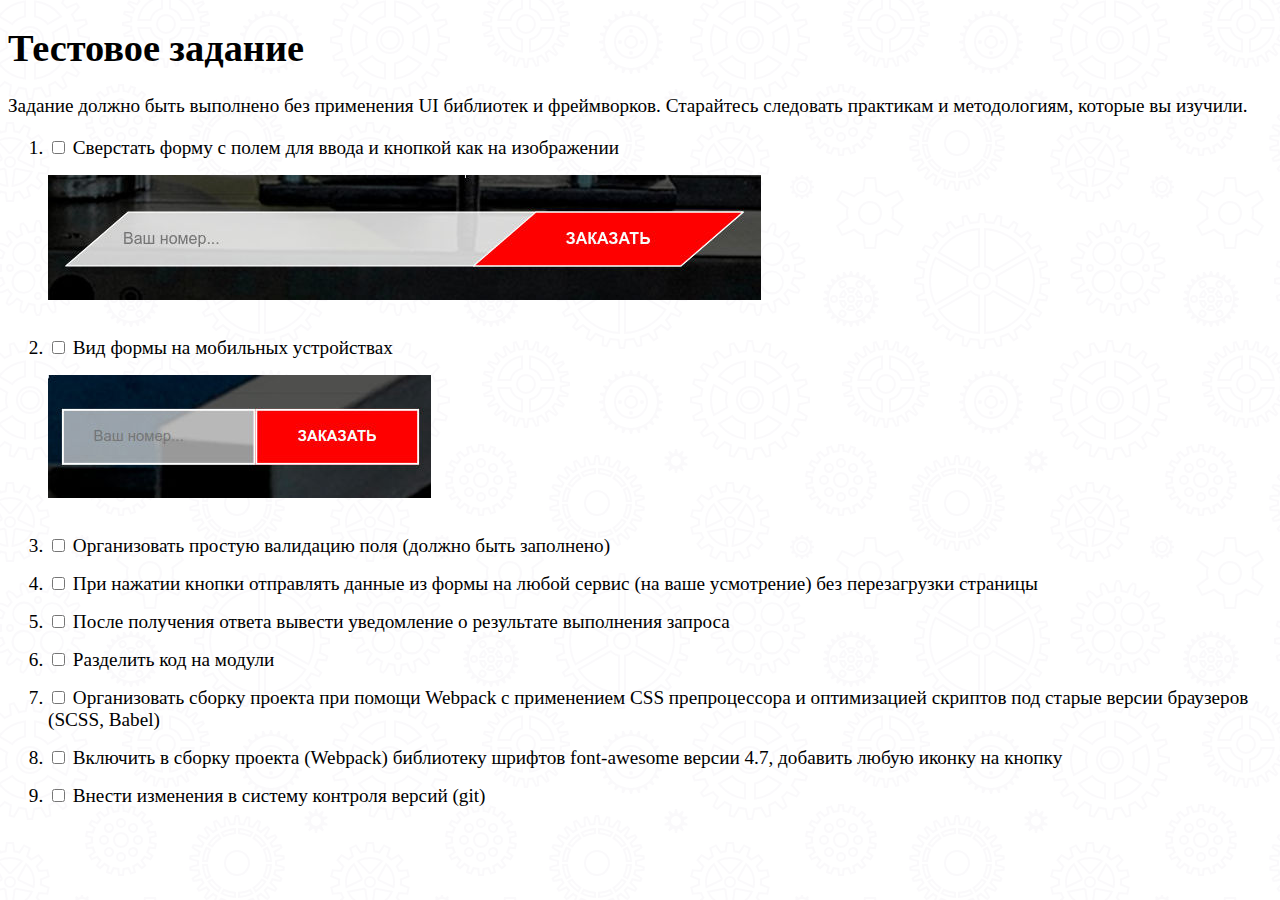
<file: docs/index.html>
<!doctype html>
<html lang="ru">

<head>
    <meta charset="utf-8">
    <meta name="viewport" content="width=device-width, initial-scale=1">
    <link rel="stylesheet" href="./assets/css/style.css">
    <title>Task</title>
</head>

<body>

    <h1>Тестовое задание</h1>

    <p>
        Задание должно быть выполнено без применения UI библиотек и фреймворков.
        Старайтесь следовать практикам и методологиям, которые вы изучили.
    </p>

    <form id="taskForm">
        <ol class="task__list">
            <li>
                <label>
                    <input type="checkbox">
                    Сверстать форму с полем для ввода и кнопкой как на изображении
                </label>
                <br>
                <img src="./assets/img/form-desktop.jpg" alt="Form on desktop" class="task__img task__img--fluid">
            </li>
            <li>
                <label>
                    <input type="checkbox">
                    Вид формы на мобильных устройствах
                </label>
                <br>
                <img src="./assets/img/form-mobile.jpg" alt="Form on desktop" class="task__img task__img--fluid">
            </li>
            <li>
                <label>
                    <input type="checkbox">
                    Организовать простую валидацию поля (должно быть заполнено)
                </label>
            </li>
            <li>
                <label>
                    <input type="checkbox">
                    При нажатии кнопки отправлять данные из формы на любой сервис (на ваше усмотрение) без перезагрузки страницы
                </label>
            </li>
            <li>
                <label>
                    <input type="checkbox">
                    После получения ответа вывести уведомление о результате выполнения запроса
                </label>
            </li>
            <li>
                <label>
                    <input type="checkbox">
                    Разделить код на модули
                </label>
            </li>
            <li>
                <label>
                    <input type="checkbox">
                    Организовать сборку проекта при помощи Webpack с применением CSS препроцессора и оптимизацией скриптов под старые версии браузеров (SCSS, Babel)
                </label>
            </li>
            <li>
                <label>
                    <input type="checkbox">
                    Включить в сборку проекта (Webpack) библиотеку шрифтов font-awesome версии 4.7, добавить любую иконку на кнопку
                </label>
            </li>
            <li>
                <label>
                    <input type="checkbox">
                    Внести изменения в систему контроля версий (git)
                </label>
            </li>
        </ol>
    </form>

    <h2 id="taskDone"></h2>

    <script src="./assets/js/index.js"></script>
</body>

</html>
</file>
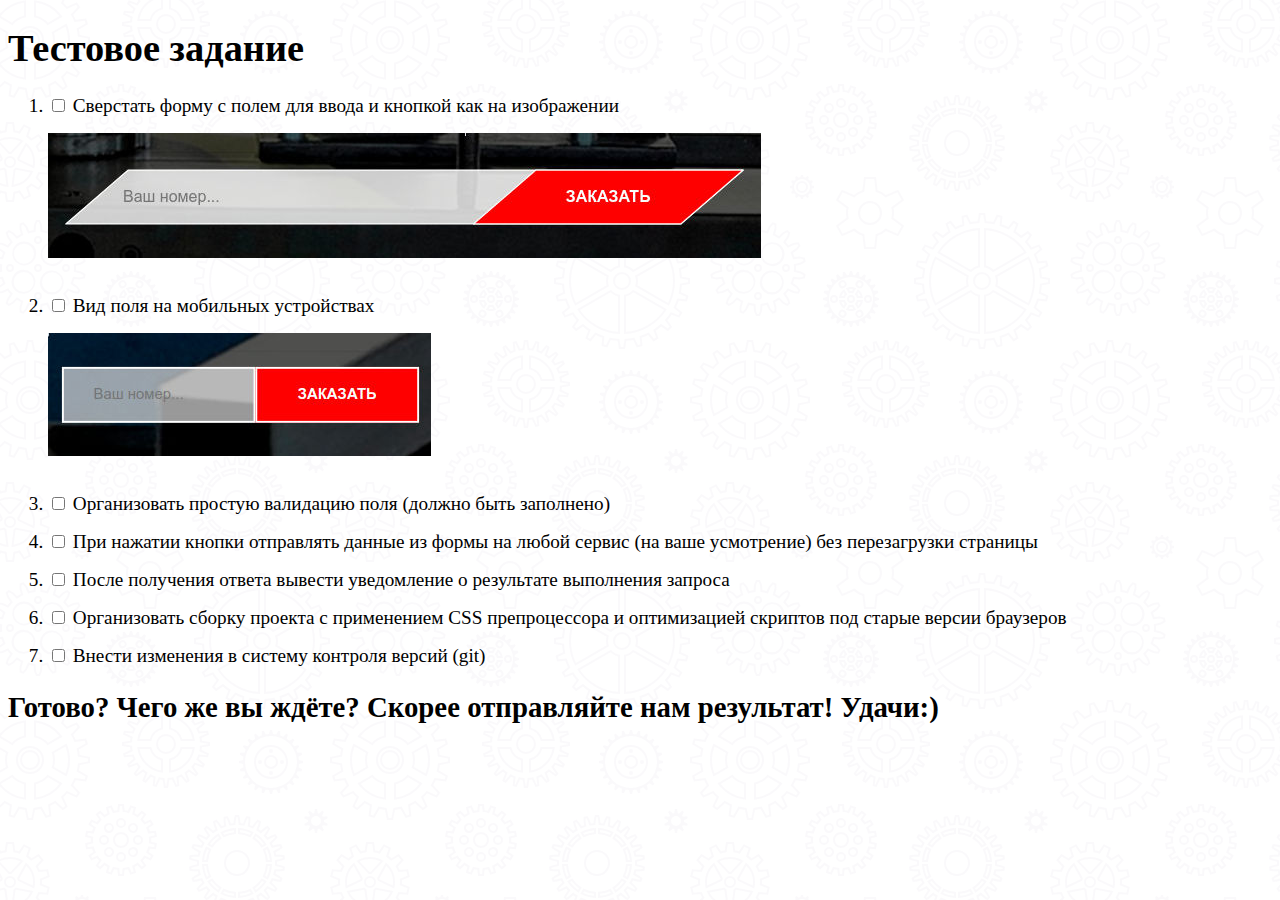
<file: _task/task.html>
<!doctype html>
<html lang="ru">

<head>
    <meta charset="utf-8">
    <meta name="viewport" content="width=device-width, initial-scale=1">
    <link rel="stylesheet" href="./assets/css/style.css">
    <title>Task</title>
</head>

<body>

    <h1>Тестовое задание</h1>

    <form id="taskForm">
        <ol class="task__list">
            <li>
                <label>
                    <input type="checkbox">
                    Сверстать форму с полем для ввода и кнопкой как на изображении
                </label>
                <br>
                <img src="./assets/img/form-desktop.jpg" alt="Form on desktop" class="task__img task__img--fluid">
            </li>
            <li>
                <label>
                    <input type="checkbox">
                    Вид поля на мобильных устройствах
                </label>
                <br>
                <img src="./assets/img/form-mobile.jpg" alt="Form on desktop" class="task__img task__img--fluid">
            </li>
            <li>
                <label>
                    <input type="checkbox">
                    Организовать простую валидацию поля (должно быть заполнено)
                </label>
            </li>
            <li>
                <label>
                    <input type="checkbox">
                    При нажатии кнопки отправлять данные из формы на любой сервис (на ваше усмотрение) без перезагрузки
                    страницы
                </label>
            </li>
            <li>
                <label>
                    <input type="checkbox">
                    После получения ответа вывести уведомление о результате выполнения запроса
                </label>
            </li>
            <li>
                <label>
                    <input type="checkbox">
                    Организовать сборку проекта с применением CSS препроцессора и оптимизацией скриптов под старые
                    версии браузеров
                </label>
            </li>
            <li>
                <label>
                    <input type="checkbox">
                    Внести изменения в систему контроля версий (git)
                </label>
            </li>
        </ol>
    </form>

    <h2 id="taskDone"></div>

    <script src="./assets/js/index.js"></script>
</body>

</html>
</file>
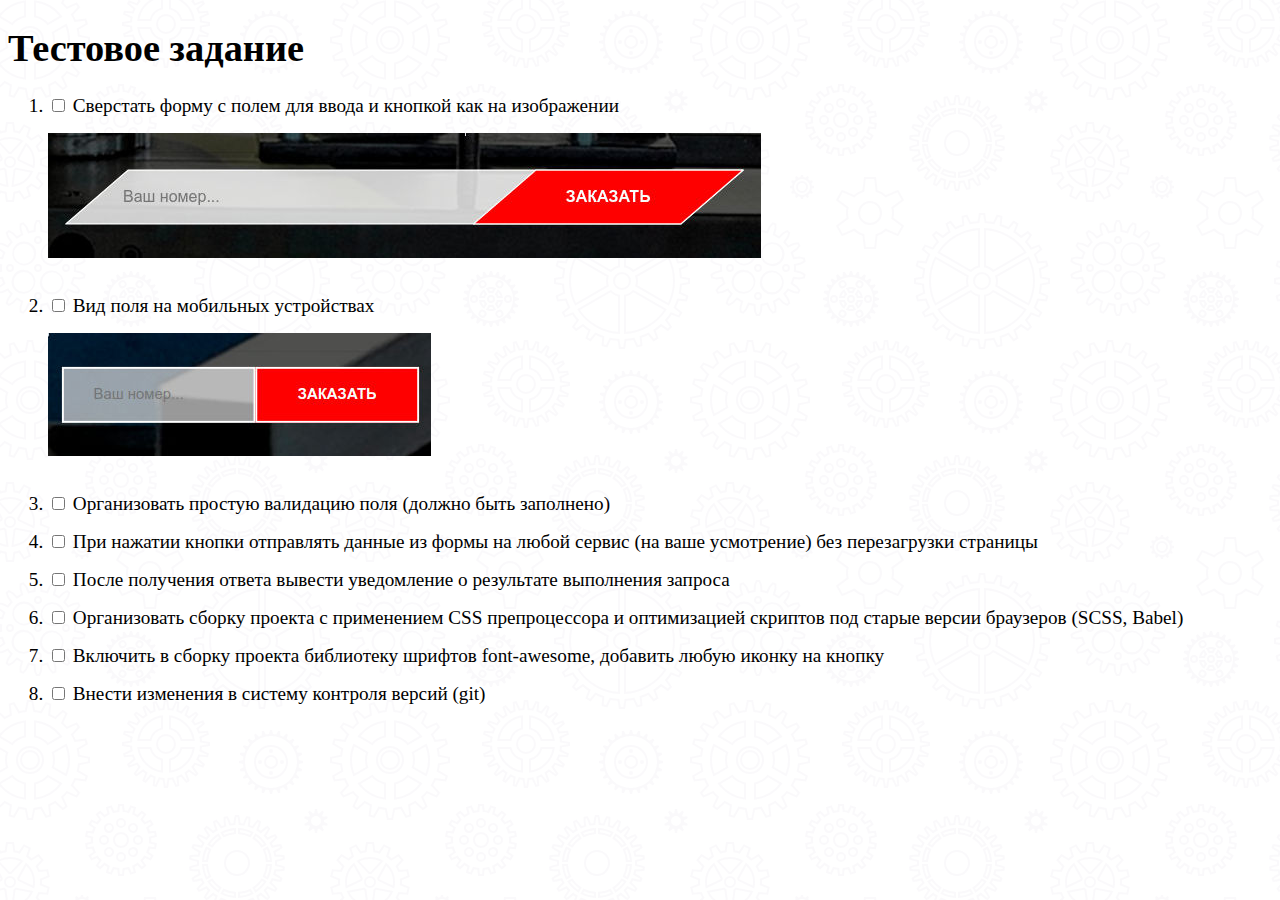
<file: docs/task.html>
<!doctype html>
<html lang="ru">

<head>
    <meta charset="utf-8">
    <meta name="viewport" content="width=device-width, initial-scale=1">
    <link rel="stylesheet" href="./assets/css/style.css">
    <title>Task</title>
</head>

<body>

    <h1>Тестовое задание</h1>

    <form id="taskForm">
        <ol class="task__list">
            <li>
                <label>
                    <input type="checkbox">
                    Сверстать форму с полем для ввода и кнопкой как на изображении
                </label>
                <br>
                <img src="./assets/img/form-desktop.jpg" alt="Form on desktop" class="task__img task__img--fluid">
            </li>
            <li>
                <label>
                    <input type="checkbox">
                    Вид поля на мобильных устройствах
                </label>
                <br>
                <img src="./assets/img/form-mobile.jpg" alt="Form on desktop" class="task__img task__img--fluid">
            </li>
            <li>
                <label>
                    <input type="checkbox">
                    Организовать простую валидацию поля (должно быть заполнено)
                </label>
            </li>
            <li>
                <label>
                    <input type="checkbox">
                    При нажатии кнопки отправлять данные из формы на любой сервис (на ваше усмотрение) без перезагрузки страницы
                </label>
            </li>
            <li>
                <label>
                    <input type="checkbox">
                    После получения ответа вывести уведомление о результате выполнения запроса
                </label>
            </li>
            <li>
                <label>
                    <input type="checkbox">
                    Организовать сборку проекта с применением CSS препроцессора и оптимизацией скриптов под старые версии браузеров (SCSS, Babel)
                </label>
            </li>
            <li>
                <label>
                    <input type="checkbox">
                    Включить в сборку проекта библиотеку шрифтов font-awesome, добавить любую иконку на кнопку
                </label>
            </li>
            <li>
                <label>
                    <input type="checkbox">
                    Внести изменения в систему контроля версий (git)
                </label>
            </li>
        </ol>
    </form>

    <h2 id="taskDone"></div>

    <script src="./assets/js/index.js"></script>
</body>

</html>
</file>
<file: docs/assets/css/style.css>
.task__list li {
    margin-bottom: 1rem;
}
.task__img {
    margin-top: 1rem;
    margin-bottom: 1rem;
}
.task__img--fluid {
    max-width: 100%;
}

body {
    font-size: 1.2rem;
    background-image: url("data:image/svg+xml,%3Csvg xmlns='http://www.w3.org/2000/svg' width='360' height='360' viewBox='0 0 360 360'%3E%3Cpath fill='%239C92AC' fill-opacity='0.05' d='M0 85.02l4.62-4.27a49.09 49.09 0 0 0 7.33 3.74l-1.2 10.24 2.66.87 5.05-9c2.62.65 5.34 1.08 8.12 1.28L28.6 98h2.8l2.02-10.12c2.74-.2 5.46-.62 8.12-1.28l5.05 8.99 2.66-.86-1.2-10.24c2.55-1.03 5-2.29 7.33-3.74l7.58 7 2.26-1.65-4.3-9.38a48.3 48.3 0 0 0 5.8-5.8l9.38 4.3 1.65-2.26-7-7.58a49.09 49.09 0 0 0 3.74-7.33l10.24 1.2.87-2.66-9-5.05a48.07 48.07 0 0 0 1.28-8.12L88 41.4v-2.8l-10.12-2.02c-.2-2.74-.62-5.46-1.28-8.12l8.99-5.05-.86-2.66-10.24 1.2c-1.03-2.55-2.29-5-3.74-7.33l7-7.58-1.65-2.26-9.38 4.3a48.3 48.3 0 0 0-5.8-5.8L62.42 0h2.16l-1.25 2.72a50.31 50.31 0 0 1 3.95 3.95l9.5-4.36 3.52 4.85-7.08 7.68c.94 1.6 1.79 3.27 2.54 4.98l10.38-1.21 1.85 5.7-9.11 5.12c.39 1.8.68 3.65.87 5.52L90 37v6l-10.25 2.05a49.9 49.9 0 0 1-.87 5.52l9.11 5.12-1.85 5.7-10.38-1.21c-.75 1.7-1.6 3.37-2.54 4.98l7.08 7.68-3.52 4.85-9.5-4.36a50.31 50.31 0 0 1-3.95 3.95l4.36 9.5-4.85 3.52-7.68-7.08c-1.6.94-3.27 1.79-4.98 2.54l1.21 10.38-5.7 1.85-5.12-9.11c-1.8.39-3.65.68-5.52.87L33 100h-6l-2.05-10.25a49.9 49.9 0 0 1-5.52-.87l-5.12 9.11-5.7-1.85 1.21-10.38c-1.7-.75-3.37-1.6-4.98-2.54L0 87.68v-2.66zM0 52.7V27.3l8.38 4.84a22.96 22.96 0 0 0 0 15.72L0 52.7zm0-39.16A39.91 39.91 0 0 1 26 .2v17.15a22.98 22.98 0 0 0-13.62 7.86L0 18.06v-4.52zm0 52.92v-4.52l12.38-7.15A22.98 22.98 0 0 0 26 62.65V79.8A39.91 39.91 0 0 1 0 66.46zM34 79.8V62.65a22.98 22.98 0 0 0 13.62-7.86l14.85 8.58A39.97 39.97 0 0 1 34 79.8zm32.48-23.36l-14.86-8.58a22.96 22.96 0 0 0 0-15.72l14.86-8.58A39.86 39.86 0 0 1 70 40a39.9 39.9 0 0 1-3.52 16.44zm-4.01-39.8L47.62 25.2A22.98 22.98 0 0 0 34 17.35V.2a39.97 39.97 0 0 1 28.47 16.43v.01zM0 50.38l5.98-3.45a25.01 25.01 0 0 1 0-13.88L0 29.6v20.78zm.5-34.35l11.48 6.63c3.27-3.4 7.44-5.8 12.02-6.94V2.47A37.96 37.96 0 0 0 .5 16.04v-.01zm0 47.92A37.96 37.96 0 0 0 24 77.53V64.28a24.97 24.97 0 0 1-12.02-6.95L.5 63.96v-.01zM36 77.53a37.96 37.96 0 0 0 23.5-13.57l-11.48-6.63A24.97 24.97 0 0 1 36 64.28v13.25zm29.5-23.96a37.91 37.91 0 0 0 0-27.14l-11.48 6.63a25.01 25.01 0 0 1 0 13.88l11.49 6.63h-.01zm-6-37.53A37.96 37.96 0 0 0 36 2.47v13.25c4.66 1.15 8.8 3.6 12.02 6.95l11.48-6.63zM30 54a14 14 0 1 1 0-28 14 14 0 0 1 0 28zm0-2a12 12 0 1 0 0-24 12 12 0 0 0 0 24zm0-2a10 10 0 1 1 0-20 10 10 0 0 1 0 20zm0-2a8 8 0 1 0 0-16 8 8 0 0 0 0 16zm77.47 45.17l-1.62-5.97 5.67-2.06 2.61 5.64c1.09-.25 2.2-.44 3.33-.58l.52-6.2h6.04l.52 6.2c1.13.14 2.24.33 3.33.58l2.6-5.64 5.68 2.06-1.62 5.97c1.02.51 2 1.07 2.95 1.69l4.35-4.38 4.62 3.88-3.53 5c.8.84 1.53 1.71 2.23 2.62l5.52-2.6 3.02 5.23-4.98 3.46c.46 1.06.86 2.14 1.2 3.25l6.02-.54 1.05 5.94-5.84 1.54c.07 1.16.07 2.32 0 3.48l5.84 1.54-1.05 5.94-6.02-.54c-.34 1.1-.74 2.2-1.2 3.25l4.98 3.46-3.02 5.22-5.52-2.6c-.7.92-1.44 1.8-2.23 2.62l3.53 5-4.62 3.89-4.35-4.38a30.2 30.2 0 0 1-2.95 1.69l1.62 5.97-5.67 2.06-2.61-5.64c-1.09.25-2.2.44-3.33.58l-.52 6.2h-6.04l-.52-6.2a30.27 30.27 0 0 1-3.33-.58l-2.6 5.64-5.68-2.06 1.62-5.97c-1.01-.5-2-1.07-2.95-1.69l-4.35 4.38-4.62-3.88 3.53-5a32.5 32.5 0 0 1-2.23-2.62l-5.52 2.6-3.02-5.23 4.98-3.46a29.66 29.66 0 0 1-1.2-3.25l-6.02.54-1.05-5.94 5.84-1.54a30.28 30.28 0 0 1 0-3.48l-5.84-1.54 1.05-5.94 6.02.54c.34-1.1.74-2.2 1.2-3.25l-4.98-3.46 3.02-5.22 5.52 2.6c.7-.92 1.44-1.8 2.23-2.62l-3.53-5 4.62-3.89 4.35 4.38a30.2 30.2 0 0 1 2.95-1.69zm15.2-1.12l-.5-6.05h-2.34l-.5 6.05c-2.18.13-4.3.5-6.32 1.1l-2.54-5.5-2.2.8 1.6 5.85a27.97 27.97 0 0 0-5.56 3.21l-4.27-4.3-1.79 1.5 3.5 4.95a28.14 28.14 0 0 0-4.12 4.92l-5.5-2.59-1.16 2.02 4.98 3.46a27.8 27.8 0 0 0-2.2 6.03l-6.03-.55-.4 2.3 5.86 1.54a28.3 28.3 0 0 0 0 6.42l-5.87 1.55.4 2.3 6.05-.56a27.8 27.8 0 0 0 2.2 6.03l-5 3.47 1.17 2.02 5.49-2.59a28.14 28.14 0 0 0 4.12 4.92l-3.5 4.96 1.79 1.5 4.27-4.31a27.97 27.97 0 0 0 5.56 3.21l-1.6 5.85 2.2.8 2.54-5.5c2.02.6 4.14.97 6.32 1.1l.5 6.05h2.34l.5-6.05c2.18-.13 4.3-.5 6.32-1.1l2.54 5.5 2.2-.8-1.6-5.85a27.97 27.97 0 0 0 5.56-3.21l4.27 4.3 1.79-1.5-3.5-4.95a28.14 28.14 0 0 0 4.12-4.92l5.5 2.59 1.16-2.02-4.98-3.46a27.8 27.8 0 0 0 2.2-6.03l6.03.55.4-2.3-5.86-1.54a28.3 28.3 0 0 0 0-6.42l5.87-1.55-.4-2.3-6.05.56a27.8 27.8 0 0 0-2.2-6.03l4.99-3.46-1.17-2.02-5.49 2.59a28.14 28.14 0 0 0-4.12-4.92l3.5-4.96-1.79-1.5-4.27 4.31a27.97 27.97 0 0 0-5.56-3.21l1.6-5.85-2.2-.8-2.54 5.5c-2.02-.6-4.14-.97-6.32-1.1l.01-.01zM121 128a8 8 0 1 1 0-16 8 8 0 0 1 0 16zm0-2a6 6 0 1 0 0-12 6 6 0 0 0 0 12zm0-18a5 5 0 1 1 0-10 5 5 0 0 1 0 10zm8.49 3.51a5 5 0 1 1 6.95-7.2 5 5 0 0 1-6.95 7.2zM133 120a5 5 0 1 1 10 0 5 5 0 0 1-10 0zm-3.51 8.49a5 5 0 1 1 7.2 6.95 5 5 0 0 1-7.2-6.95zM121 132a5 5 0 1 1 0 10 5 5 0 0 1 0-10zm-8.49-3.51a5 5 0 1 1-6.95 7.2 5 5 0 0 1 6.95-7.2zM109 120a5 5 0 1 1-10 0 5 5 0 0 1 10 0zm3.51-8.49a5 5 0 1 1-7.2-6.95 5 5 0 0 1 7.2 6.95zM121 106a3 3 0 1 0 0-6 3 3 0 0 0 0 6zm9.9 4.1a3 3 0 1 0 4.39-4.09 3 3 0 0 0-4.39 4.09zm4.1 9.9a3 3 0 1 0 6 0 3 3 0 0 0-6 0zm-4.1 9.9a3 3 0 1 0 4.09 4.39 3 3 0 0 0-4.09-4.39zM121 134a3 3 0 1 0 0 6 3 3 0 0 0 0-6zm-9.9-4.1a3 3 0 1 0-4.39 4.09 3 3 0 0 0 4.39-4.09zM107 120a3 3 0 1 0-6 0 3 3 0 0 0 6 0zm4.1-9.9a3 3 0 1 0-4.09-4.39 3 3 0 0 0 4.09 4.39zm129.42-6.95v.01c.87.07 1.74.17 2.6.3l1.5-3.91 1.94-3.64 3.89.97v4.13l-.5 4.13c.83.28 1.64.59 2.44.93l2.42-3.43 2.76-3.07 3.54 1.88-1 4-1.49 3.89c.73.47 1.45.97 2.15 1.49l3.19-2.76 3.42-2.3 2.97 2.67-1.93 3.65-2.38 3.4c.6.64 1.2 1.3 1.76 1.99l3.68-1.94 3.85-1.48 2.29 3.28-2.7 3.11-3.12 2.82c.43.76.84 1.53 1.22 2.32l4.04-1 4.1-.5 1.43 3.73-3.37 2.37-3.7 1.98c.23.84.44 1.68.62 2.54l4.17.01 4.1.5.48 3.97-3.85 1.48-4.06 1.02c.03.87.03 1.75 0 2.62l4.06 1.02 3.85 1.48-.48 3.97-4.1.51h-4.17c-.18.86-.39 1.71-.63 2.54l3.7 1.98 3.38 2.37-1.43 3.73-4.1-.5-4.04-1c-.38.79-.79 1.56-1.22 2.32l3.13 2.82 2.7 3.11-2.3 3.28-3.85-1.48-3.68-1.95a37 37 0 0 1-1.76 2l2.38 3.41 1.93 3.64-2.97 2.67-3.42-2.3-3.19-2.76a40.1 40.1 0 0 1-2.15 1.48l1.48 3.9 1 4-3.53 1.88-2.76-3.07-2.42-3.43c-.8.33-1.61.65-2.45.93l.5 4.13v4.13l-3.88.97-1.94-3.65-1.5-3.9c-.86.13-1.73.23-2.6.31L240 187l-1 4h-4l-1-4-.52-4.16a37.6 37.6 0 0 1-2.6-.3l-1.5 3.91-1.94 3.64-3.89-.97v-4.13l.5-4.13c-.83-.28-1.64-.59-2.44-.93l-2.42 3.43-2.76 3.07-3.54-1.88 1-4 1.49-3.89c-.74-.47-1.45-.97-2.15-1.49l-3.19 2.76-3.42 2.3-2.97-2.67 1.93-3.65 2.38-3.4c-.61-.65-1.2-1.31-1.76-1.99l-3.68 1.94-3.85 1.48-2.29-3.28 2.7-3.11 3.12-2.82c-.43-.76-.84-1.53-1.22-2.32l-4.04 1-4.1.5-1.43-3.73 3.37-2.37 3.7-1.98c-.23-.84-.44-1.68-.62-2.54l-4.17-.01-4.1-.5-.48-3.97 3.85-1.48 4.06-1.02c-.03-.87-.03-1.75 0-2.62l-4.06-1.02-3.85-1.48.48-3.97 4.1-.51h4.17c.18-.86.39-1.71.63-2.54l-3.7-1.98-3.38-2.37 1.43-3.73 4.1.5 4.04 1c.38-.79.79-1.56 1.22-2.32l-3.13-2.82-2.7-3.11 2.3-3.28 3.85 1.48 3.68 1.95a37 37 0 0 1 1.76-2l-2.38-3.41-1.93-3.64 2.97-2.67 3.42 2.3 3.19 2.76c.7-.52 1.41-1.02 2.15-1.48l-1.48-3.9-1-4 3.53-1.88 2.76 3.07 2.42 3.43c.8-.33 1.61-.65 2.45-.93l-.5-4.13v-4.13l3.88-.97 1.94 3.65 1.5 3.9c.86-.13 1.73-.23 2.6-.31L234 99l1-4h4l1 4 .52 4.15zm-14.3 3.4c-1.83.54-3.6 1.21-5.3 2l-3.5-4.97-1.38-1.53-.88.47.5 2 2.16 5.67a38.09 38.09 0 0 0-4.66 3.22l-4.61-4-1.71-1.15-.75.67.97 1.82 3.47 4.98a38.22 38.22 0 0 0-3.79 4.28l-5.37-2.84-1.92-.74-.57.82 1.35 1.56 4.52 4.09a37.9 37.9 0 0 0-2.64 5l-5.89-1.45-2.04-.25-.36.94 1.69 1.18 5.36 2.87a37.74 37.74 0 0 0-1.35 5.5l-6.08.01-2.04.25-.12 1 1.92.73 5.9 1.5a38.54 38.54 0 0 0 0 5.65l-5.9 1.49-1.92.74.12.99 2.04.25 6.08.01c.31 1.86.77 3.7 1.35 5.5l-5.36 2.87-1.7 1.18.37.94 2.04-.25 5.9-1.46a37.9 37.9 0 0 0 2.63 5.01l-4.52 4.1-1.35 1.55.57.82 1.92-.74 5.37-2.84a38.22 38.22 0 0 0 3.8 4.28l-3.48 4.98-.97 1.82.75.67 1.7-1.15 4.62-4a38.09 38.09 0 0 0 4.66 3.22l-2.17 5.67-.5 2 .89.47 1.38-1.53 3.5-4.98c1.7.8 3.47 1.47 5.3 2l-.73 6.04v2.06l.97.24.97-1.82 2.2-5.68c1.83.36 3.7.6 5.62.68L236 187l.5 2h1l.5-2 .75-6.04a38.2 38.2 0 0 0 5.62-.68l2.2 5.68.97 1.82.97-.24v-2.06l-.73-6.03c1.83-.54 3.6-1.21 5.3-2l3.5 4.97 1.38 1.53.88-.47-.5-2-2.16-5.67a38.09 38.09 0 0 0 4.66-3.22l4.61 4 1.71 1.15.75-.67-.97-1.82-3.47-4.98a38.22 38.22 0 0 0 3.79-4.28l5.37 2.84 1.92.74.57-.82-1.35-1.56-4.52-4.09c1-1.6 1.88-3.27 2.64-5l5.89 1.45 2.04.25.36-.94-1.69-1.18-5.36-2.87a37.4 37.4 0 0 0 1.35-5.5l6.08-.01 2.04-.25.12-1-1.92-.73-5.9-1.5c.14-1.88.14-3.77 0-5.65l5.9-1.49 1.92-.74-.12-.99-2.04-.25-6.08-.01a37.4 37.4 0 0 0-1.35-5.5l5.36-2.87 1.7-1.18-.37-.94-2.04.25-5.9 1.46a37.9 37.9 0 0 0-2.63-5.01l4.52-4.1 1.35-1.55-.57-.82-1.92.74-5.37 2.84a38.22 38.22 0 0 0-3.8-4.28l3.48-4.98.97-1.82-.75-.67-1.7 1.15-4.62 4a38.09 38.09 0 0 0-4.66-3.22l2.17-5.67.5-2-.89-.47-1.38 1.53-3.5 4.98c-1.7-.8-3.47-1.47-5.3-2l.73-6.04v-2.06l-.97-.24-.97 1.82-2.2 5.68c-1.83-.36-3.7-.6-5.62-.68L238 99l-.5-2h-1l-.5 2-.75 6.04c-1.92.09-3.8.32-5.62.68l-2.2-5.68-.97-1.82-.97.24v2.06l.73 6.03zm-5.85 5.65A34.82 34.82 0 0 1 236 108v6a28.8 28.8 0 0 0-12.63 3.39l-3-5.2v.01zm2.8.83l1 1.74a30.8 30.8 0 0 1 9.83-2.63v-2.01a32.8 32.8 0 0 0-10.83 2.9zm-4.53.17l3 5.2a29.12 29.12 0 0 0-9.24 9.24l-5.2-3a35.18 35.18 0 0 1 11.44-11.44zm-.67 2.84a33.19 33.19 0 0 0-7.93 7.93l1.74 1a31.18 31.18 0 0 1 7.2-7.2l-1.01-1.73zm-11.77 10.33h-.01l5.2 3A28.8 28.8 0 0 0 208 142h-6a34.82 34.82 0 0 1 4.2-15.63zm.83 2.8a32.8 32.8 0 0 0-2.9 10.83h2.01a30.8 30.8 0 0 1 2.63-9.83l-1.74-1zM202.01 144h6.01c.15 4.41 1.3 8.73 3.38 12.63l-5.2 3a34.82 34.82 0 0 1-4.19-15.63zm2.12 2a32.8 32.8 0 0 0 2.9 10.84l1.74-1a30.8 30.8 0 0 1-2.63-9.84h-2.01zm3.07 15.36l5.2-3c2.34 3.74 5.5 6.9 9.24 9.24l-3 5.2a35.18 35.18 0 0 1-11.44-11.44zm2.84.67a33.19 33.19 0 0 0 7.93 7.93l1-1.74a31.18 31.18 0 0 1-7.2-7.2l-1.73 1.01zm10.33 11.77v.01l3-5.2A28.85 28.85 0 0 0 236 172v6a34.82 34.82 0 0 1-15.63-4.2zm2.8-.83a32.8 32.8 0 0 0 10.83 2.9v-2.01a30.8 30.8 0 0 1-9.83-2.63l-1 1.74zm14.83 5.02v-6.01c4.41-.15 8.73-1.3 12.63-3.38l3 5.2a34.82 34.82 0 0 1-15.63 4.19zm2-2.12a32.8 32.8 0 0 0 10.84-2.9l-1-1.74a30.8 30.8 0 0 1-9.84 2.63v2.01zm15.36-3.07l-3-5.2c3.74-2.34 6.9-5.5 9.24-9.24l5.2 3a35.18 35.18 0 0 1-11.44 11.44zm.67-2.84a33.19 33.19 0 0 0 7.93-7.93l-1.74-1a31.18 31.18 0 0 1-7.2 7.2l1.01 1.73zm11.77-10.33h.01l-5.2-3A28.85 28.85 0 0 0 266 144h6a34.82 34.82 0 0 1-4.2 15.63zm-.83-2.8a32.8 32.8 0 0 0 2.9-10.83h-2.01a30.8 30.8 0 0 1-2.63 9.83l1.74 1zm5.02-14.83h-6.01a28.85 28.85 0 0 0-3.38-12.63l5.2-3a34.82 34.82 0 0 1 4.19 15.63zm-2.12-2a32.8 32.8 0 0 0-2.9-10.84l-1.74 1a30.8 30.8 0 0 1 2.63 9.84h2.01zm-3.07-15.36l-5.2 3a29.12 29.12 0 0 0-9.24-9.24l3-5.2a35.18 35.18 0 0 1 11.44 11.44zm-2.84-.67a33.19 33.19 0 0 0-7.93-7.93l-1 1.74a31.18 31.18 0 0 1 7.2 7.2l1.73-1.01zM238 108a34.82 34.82 0 0 1 15.63 4.19l-3 5.2a28.85 28.85 0 0 0-12.63-3.38V108zm12.84 5.02a32.8 32.8 0 0 0-10.84-2.9v2.01a30.8 30.8 0 0 1 9.83 2.63l1-1.74h.01zM237 156a13 13 0 1 1 0-26 13 13 0 0 1 0 26zm0-2a11 11 0 1 0 0-22 11 11 0 0 0 0 22zM137.54 0h56.92l-.74 1.03c.57.7 1.12 1.4 1.64 2.14l7.75-2.9 2 3.46-6.38 5.25c.37.82.72 1.65 1.03 2.5l8.22-.8 1.04 3.86-7.52 3.43c.15.88.26 1.77.35 2.67L210 22v4l-8.15 1.36c-.09.9-.2 1.8-.35 2.67l7.52 3.43-1.04 3.86-8.22-.8c-.31.85-.66 1.68-1.03 2.5l6.38 5.25-2 3.46-7.75-2.9c-.52.74-1.07 1.45-1.64 2.14l4.8 6.73-2.82 2.83-6.73-4.8c-.7.56-1.4 1.11-2.14 1.63l2.9 7.75-3.46 2-5.25-6.38c-.82.37-1.65.72-2.5 1.03l.8 8.22-3.86 1.04-3.43-7.52c-.88.15-1.77.26-2.67.35L168 68h-4l-1.36-8.15c-.9-.09-1.8-.2-2.67-.35l-3.43 7.52-3.86-1.04.8-8.22c-.85-.31-1.68-.66-2.5-1.03l-5.25 6.38-3.46-2 2.9-7.75a36.15 36.15 0 0 1-2.14-1.64l-6.73 4.8-2.83-2.82 4.8-6.73c-.56-.7-1.11-1.4-1.63-2.14l-7.75 2.9-2-3.46 6.38-5.25c-.37-.82-.72-1.65-1.03-2.5l-8.22.8-1.04-3.86 7.52-3.43c-.15-.88-.26-1.77-.35-2.67L122 26v-4l8.15-1.36c.09-.9.2-1.8.35-2.67l-7.52-3.43 1.04-3.86 8.22.8c.31-.85.66-1.68 1.03-2.5l-6.38-5.25 2-3.46 7.75 2.9c.52-.74 1.07-1.45 1.64-2.14L137.54 0zm2.43 0l.83 1.17a34.14 34.14 0 0 0-3.38 4.4l-7.63-2.86-.33.58 6.29 5.18a33.79 33.79 0 0 0-2.13 5.12l-8.1-.78-.18.64 7.42 3.37a34.02 34.02 0 0 0-.72 5.5L124 23.68v.66l8.04 1.34c.1 1.88.33 3.72.72 5.5l-7.42 3.38.18.64 8.1-.78a33.88 33.88 0 0 0 2.13 5.12l-6.29 5.18.33.58 7.63-2.86c1 1.56 2.14 3.03 3.38 4.4l-4.73 6.63.47.47 6.63-4.73a34.14 34.14 0 0 0 4.4 3.38l-2.86 7.63.58.33 5.18-6.29c1.63.84 3.35 1.56 5.12 2.13l-.78 8.1.64.18 3.37-7.42c1.79.39 3.63.63 5.5.72l1.35 8.04h.66l1.34-8.04c1.88-.1 3.72-.33 5.5-.72l3.38 7.42.64-.18-.78-8.1a33.88 33.88 0 0 0 5.12-2.13l5.18 6.29.58-.33-2.86-7.63c1.56-1 3.03-2.14 4.4-3.38l6.63 4.73.47-.47-4.73-6.63a34.14 34.14 0 0 0 3.38-4.4l7.63 2.86.33-.58-6.29-5.18a33.79 33.79 0 0 0 2.13-5.12l8.1.78.18-.64-7.42-3.37c.39-1.79.63-3.63.72-5.5l8.04-1.35v-.66l-8.04-1.34c-.1-1.88-.33-3.72-.72-5.5l7.42-3.38-.18-.64-8.1.78a33.79 33.79 0 0 0-2.13-5.12l6.29-5.18-.33-.58-7.63 2.86c-1-1.56-2.14-3.03-3.38-4.4l.83-1.17h-52.06V0zm-2.82 27h14.15A15.02 15.02 0 0 0 163 38.7v14.15A29.01 29.01 0 0 1 137.15 27zm12.57-27H163v9.3A15.02 15.02 0 0 0 151.3 21h-14.15a28.99 28.99 0 0 1 12.57-21zM169 52.85V38.7A15.02 15.02 0 0 0 180.7 27h14.15A29.01 29.01 0 0 1 169 52.85zM182.28 0a28.99 28.99 0 0 1 12.57 21H180.7A15.02 15.02 0 0 0 169 9.3V0h13.28zm-42.82 29A27.03 27.03 0 0 0 161 50.54V40.25A17.04 17.04 0 0 1 149.75 29h-10.29zm14.16-29a27.04 27.04 0 0 0-14.16 19h10.29A17.04 17.04 0 0 1 161 7.75V0h-7.38zM171 50.54A27.03 27.03 0 0 0 192.54 29h-10.29A17.04 17.04 0 0 1 171 40.25v10.29zM178.38 0H171v7.75A17.04 17.04 0 0 1 182.25 19h10.29a27.04 27.04 0 0 0-14.16-19zM166 34a10 10 0 1 1 0-20 10 10 0 0 1 0 20zm0-2a8 8 0 1 0 0-16 8 8 0 0 0 0 16zm-39.51 176.15l-10.67-7.95 6-10.4 12.23 5.27a23.97 23.97 0 0 1 8.4-4.86L144 177h12l1.55 13.21a23.97 23.97 0 0 1 8.4 4.86l12.23-5.27 6 10.4-10.67 7.95a24 24 0 0 1 0 9.7l10.67 7.95-6 10.4-12.23-5.27a23.97 23.97 0 0 1-8.4 4.86L156 249h-12l-1.55-13.21a23.97 23.97 0 0 1-8.4-4.86l-12.23 5.27-6-10.4 10.67-7.95a24.1 24.1 0 0 1 0-9.7zm29.25-16.4l-1.5-12.75h-8.48l-1.5 12.76c-3.75 1-7.1 2.99-9.79 5.65l-11.8-5.08-4.23 7.34 10.3 7.68c-.98 3.7-.98 7.6 0 11.3l-10.3 7.68 4.23 7.34 11.8-5.08a22.1 22.1 0 0 0 9.8 5.65l1.5 12.76h8.47l1.5-12.76c3.75-1 7.1-2.99 9.79-5.65l11.8 5.08 4.23-7.34-10.3-7.68c.98-3.7.98-7.6 0-11.3l10.3-7.68-4.23-7.34-11.8 5.08a21.98 21.98 0 0 0-9.8-5.65l.01-.01zM150 225a12 12 0 1 1 0-24 12 12 0 0 1 0 24zm0-2a10 10 0 1 0 0-20 10 10 0 0 0 0 20zm3.53 67.72l4.26.07.51 1.93-3.65 2.19c.11.63.2 1.27.25 1.92L159 298v2l-4.1 1.17c-.05.65-.14 1.29-.25 1.92l3.65 2.2-.51 1.92-4.26.07c-.22.61-.47 1.21-.74 1.8l2.96 3.05-1 1.74-4.13-1.04a24.1 24.1 0 0 1-1.18 1.54l2.07 3.72-1.42 1.42-3.72-2.07c-.5.41-1.01.8-1.54 1.18l1.04 4.13-1.74 1-3.05-2.96c-.59.27-1.19.52-1.8.74l-.07 4.26-1.93.51-2.19-3.65c-.63.11-1.27.2-1.92.25L132 327h-2l-1.17-4.1c-.65-.05-1.29-.14-1.92-.25l-2.2 3.65-1.92-.51-.07-4.26c-.61-.22-1.21-.47-1.8-.74l-3.05 2.96-1.74-1 1.04-4.13a24.1 24.1 0 0 1-1.54-1.18l-3.72 2.07-1.42-1.42 2.07-3.72c-.41-.5-.8-1.01-1.18-1.54l-4.13 1.04-1-1.74 2.96-3.05c-.27-.59-.52-1.19-.74-1.8l-4.26-.07-.51-1.93 3.65-2.19c-.11-.63-.2-1.27-.25-1.92L103 300v-2l4.1-1.17c.05-.65.14-1.29.25-1.92l-3.65-2.2.51-1.92 4.26-.07c.22-.61.47-1.21.74-1.8l-2.96-3.05 1-1.74 4.13 1.04c.38-.53.77-1.04 1.18-1.54l-2.07-3.72 1.42-1.42 3.72 2.07c.5-.41 1.01-.8 1.54-1.18l-1.04-4.13 1.74-1 3.05 2.96c.59-.27 1.19-.52 1.8-.74l.07-4.26 1.93-.51 2.19 3.65c.63-.11 1.27-.2 1.92-.25L130 271h2l1.17 4.1c.65.05 1.29.14 1.92.25l2.2-3.65 1.92.51.07 4.26c.61.22 1.21.47 1.8.74l3.05-2.96 1.74 1-1.04 4.13c.53.38 1.04.77 1.54 1.18l3.72-2.07 1.42 1.42-2.07 3.72c.41.5.8 1.01 1.18 1.54l4.13-1.04 1 1.74-2.96 3.05c.27.59.52 1.19.74 1.8zM109 299a22 22 0 1 0 44 0 22 22 0 0 0-44 0zm27.11-10.86l-3 5.22a6 6 0 0 0-4.21 0l-3.01-5.22a11.95 11.95 0 0 1 10.22 0zm1.74 1a12 12 0 0 1 5.1 8.86h-6.01a6.01 6.01 0 0 0-2.1-3.64l3-5.22h.01zm-13.7 0l3.02 5.22a6.01 6.01 0 0 0-2.1 3.64h-6.03a12 12 0 0 1 5.11-8.86zm-5.1 10.86h6.01a6.01 6.01 0 0 0 2.1 3.64l-3 5.22a12 12 0 0 1-5.12-8.86h.01zm6.84 9.86l3-5.22a6 6 0 0 0 4.21 0l3.01 5.22a11.95 11.95 0 0 1-10.22 0zm11.96-1l-3.02-5.22a6.01 6.01 0 0 0 2.1-3.64h6.03a12 12 0 0 1-5.11 8.86zm-4.68-19.62a10.04 10.04 0 0 0-4.34 0l1.05 1.82c.74-.1 1.5-.1 2.24 0l1.05-1.82zm5.2 3l-1.05 1.82c.46.59.84 1.24 1.12 1.94h2.1a9.99 9.99 0 0 0-2.17-3.76zm-14.74 0a9.99 9.99 0 0 0-2.17 3.76h2.1c.28-.7.66-1.35 1.12-1.94l-1.05-1.82zm-2.17 9.76a9.99 9.99 0 0 0 2.17 3.76l1.05-1.82a8.01 8.01 0 0 1-1.12-1.94h-2.1zm7.37 6.76c1.43.32 2.91.32 4.34 0l-1.05-1.82c-.74.1-1.5.1-2.24 0l-1.05 1.82zm9.54-3a9.99 9.99 0 0 0 2.17-3.76h-2.1c-.28.7-.66 1.35-1.12 1.94l1.05 1.82zM127 299a4 4 0 1 1 8 0 4 4 0 0 1-8 0zm2 0a2 2 0 1 0 4 0 2 2 0 0 0-4 0zm15 0a4 4 0 1 1 8 0 4 4 0 0 1-8 0zm-6.5 11.26a4 4 0 1 1 4 6.93 4 4 0 0 1-4-6.93zm-13 0a4 4 0 1 1-4 6.93 4 4 0 0 1 4-6.93zM118 299a4 4 0 1 1-8 0 4 4 0 0 1 8 0zm6.5-11.26a4 4 0 1 1-4-6.93 4 4 0 0 1 4 6.93zm13 0a4 4 0 1 1 4-6.93 4 4 0 0 1-4 6.93zM146 299a2 2 0 1 0 4 0 2 2 0 0 0-4 0zm-7.5 12.99a2 2 0 1 0 1.66 3.64 2 2 0 0 0-1.66-3.64zm-15 0a2 2 0 1 0-2.15 3.38 2 2 0 0 0 2.15-3.38zM116 299a2 2 0 1 0-4 0 2 2 0 0 0 4 0zm7.5-12.99a2 2 0 1 0-1.66-3.64 2 2 0 0 0 1.66 3.64zm15 0a2 2 0 1 0 2.15-3.38 2 2 0 0 0-2.15 3.38zm103.8-61.7l-.8-8.22 5.8-1.55 3.42 7.52c2.26-.43 4.57-.74 6.92-.9L259 213h6l1.36 8.16c2.35.16 4.66.47 6.92.9l3.42-7.52 5.8 1.55-.8 8.22c2.21.77 4.37 1.66 6.45 2.68l5.25-6.38 5.2 3-2.9 7.74a60.25 60.25 0 0 1 5.53 4.25l6.73-4.8 4.24 4.24-4.8 6.73a60.25 60.25 0 0 1 4.25 5.53l7.74-2.9 3 5.2-6.38 5.25a59.62 59.62 0 0 1 2.68 6.45l8.22-.8 1.55 5.8-7.52 3.42c.43 2.26.74 4.57.9 6.92L330 278v6l-8.16 1.36a60.03 60.03 0 0 1-.9 6.92l7.52 3.42-1.55 5.8-8.22-.8a59.62 59.62 0 0 1-2.68 6.45l6.38 5.25-3 5.2-7.74-2.9a60.25 60.25 0 0 1-4.25 5.53l4.8 6.73-4.24 4.24-6.73-4.8a60.25 60.25 0 0 1-5.53 4.25l2.9 7.74-5.2 3-5.25-6.38a59.62 59.62 0 0 1-6.45 2.68l.8 8.22-5.8 1.55-3.42-7.52c-2.26.43-4.57.74-6.92.9L265 349h-6l-1.36-8.16a60.03 60.03 0 0 1-6.92-.9l-3.42 7.52-5.8-1.55.8-8.22a59.62 59.62 0 0 1-6.45-2.68l-5.25 6.38-5.2-3 2.9-7.74a60.25 60.25 0 0 1-5.53-4.25l-6.73 4.8-4.24-4.24 4.8-6.73a60.25 60.25 0 0 1-4.25-5.53l-7.74 2.9-3-5.2 6.38-5.25a59.62 59.62 0 0 1-2.68-6.45l-8.22.8-1.55-5.8 7.52-3.42c-.43-2.29-.73-4.6-.9-6.92L194 284v-6l8.16-1.36c.16-2.35.47-4.66.9-6.92l-7.52-3.42 1.55-5.8 8.22.8c.77-2.2 1.66-4.35 2.68-6.45l-6.38-5.25 3-5.2 7.74 2.9a60.25 60.25 0 0 1 4.25-5.53l-4.8-6.73 4.24-4.24 6.73 4.8a60.25 60.25 0 0 1 5.53-4.25l-2.9-7.74 5.2-3 5.25 6.38a59.62 59.62 0 0 1 6.45-2.68zm2.12 1.4c-3.15 1-6.19 2.27-9.08 3.77l-5.19-6.3-2.3 1.33 2.86 7.65a58.24 58.24 0 0 0-7.79 5.98l-6.65-4.75-1.88 1.88 4.75 6.65a58.24 58.24 0 0 0-5.98 7.79l-7.65-2.86-1.33 2.3 6.3 5.2a57.64 57.64 0 0 0-3.77 9.07l-8.12-.79-.69 2.58 7.43 3.38a58 58 0 0 0-1.27 9.73l-8.06 1.35v2.66l8.06 1.35c.15 3.32.58 6.58 1.27 9.73l-7.43 3.38.7 2.58 8.11-.79c1 3.15 2.27 6.19 3.77 9.08l-6.3 5.19 1.33 2.3 7.65-2.86a58.24 58.24 0 0 0 5.98 7.79l-4.75 6.65 1.88 1.88 6.65-4.75a60.3 60.3 0 0 0 7.79 5.98l-2.86 7.65 2.3 1.33 5.2-6.3a56.99 56.99 0 0 0 9.07 3.77l-.79 8.12 2.58.69 3.38-7.43c3.15.69 6.4 1.12 9.73 1.27l1.35 8.06h2.66l1.35-8.06c3.32-.15 6.58-.58 9.73-1.27l3.38 7.43 2.58-.7-.79-8.11c3.15-1 6.19-2.27 9.08-3.77l5.19 6.3 2.3-1.33-2.86-7.65a58.24 58.24 0 0 0 7.79-5.98l6.65 4.75 1.88-1.88-4.75-6.65a60.3 60.3 0 0 0 5.98-7.79l7.65 2.86 1.33-2.3-6.3-5.2a56.99 56.99 0 0 0 3.77-9.07l8.12.79.69-2.58-7.43-3.38a58 58 0 0 0 1.27-9.73l8.06-1.35v-2.66l-8.06-1.35a58.04 58.04 0 0 0-1.27-9.73l7.43-3.38-.7-2.58-8.11.79c-1-3.15-2.27-6.19-3.77-9.08l6.3-5.19-1.33-2.3-7.65 2.86a58.24 58.24 0 0 0-5.98-7.79l4.75-6.65-1.88-1.88-6.65 4.75a58.24 58.24 0 0 0-7.79-5.98l2.86-7.65-2.3-1.33-5.2 6.3a57.64 57.64 0 0 0-9.07-3.77l.79-8.12-2.58-.69-3.38 7.43a58 58 0 0 0-9.73-1.27l-1.35-8.06h-2.66l-1.35 8.06c-3.32.15-6.58.58-9.73 1.27l-3.38-7.43-2.58.7.79 8.11zm4.58 50.1a13.96 13.96 0 0 0 0 10.39l-33.88 19.55A52.77 52.77 0 0 1 209 281c0-8.94 2.21-17.37 6.12-24.75L249 275.8v.01zm2-3.47l-33.87-19.56A52.97 52.97 0 0 1 260 228.04v39.1a13.99 13.99 0 0 0-9 5.2zm0 17.32a13.99 13.99 0 0 0 9 5.2v39.1a52.97 52.97 0 0 1-42.87-24.74L251 289.66zm13 5.2a13.99 13.99 0 0 0 9-5.2l33.87 19.56A52.97 52.97 0 0 1 264 333.96v-39.1zm11-8.66a13.96 13.96 0 0 0 0-10.4l33.88-19.55A52.77 52.77 0 0 1 315 281c0 8.94-2.21 17.37-6.12 24.75L275 286.2zm-2-13.86a13.99 13.99 0 0 0-9-5.2v-39.1a52.97 52.97 0 0 1 42.87 24.74L273 272.34zm-57.04-13.3A50.8 50.8 0 0 0 211 281a50.8 50.8 0 0 0 4.96 21.96l30.62-17.68c-.78-2.8-.78-5.76 0-8.56l-30.62-17.68zm4-6.93l30.62 17.68a16.08 16.08 0 0 1 7.42-4.29v-35.35a50.96 50.96 0 0 0-38.04 21.96zm0 57.78A50.96 50.96 0 0 0 258 331.85V296.5a15.98 15.98 0 0 1-7.42-4.29l-30.62 17.68zM266 331.85a50.96 50.96 0 0 0 38.04-21.96l-30.62-17.68a16.08 16.08 0 0 1-7.42 4.29v35.35zm42.04-28.89A50.8 50.8 0 0 0 313 281a50.8 50.8 0 0 0-4.96-21.96l-30.62 17.68c.78 2.8.78 5.76 0 8.56l30.62 17.68zm-4-50.85A50.96 50.96 0 0 0 266 230.15v35.35c2.86.74 5.41 2.25 7.42 4.29l30.62-17.68zM262 290a9 9 0 1 1 0-18 9 9 0 0 1 0 18zm0-2a7 7 0 1 0 0-14 7 7 0 0 0 0 14zM0 242.64l2.76.4 4.75 2.27a38.2 38.2 0 0 1 2.85-3.4l-3.06-4.28-1.69-5.11 3.07-2.58 4.74 2.55 3.69 3.76a37.96 37.96 0 0 1 3.84-2.22l-1.42-5.07.17-5.38 3.76-1.37 3.6 4.02 2.17 4.79c1.42-.34 2.88-.6 4.37-.77L34 225l2-5h4l2 5 .4 5.25c1.49.17 2.95.43 4.37.77l2.18-4.8 3.59-4 3.76 1.36.17 5.38-1.42 5.07c1.33.67 2.6 1.41 3.84 2.22l3.69-3.76 4.74-2.55 3.07 2.58-1.69 5.11-3.06 4.29a38.2 38.2 0 0 1 2.85 3.4l4.75-2.28 5.33-.77 2 3.46-3.33 4.23-4.34 2.98c.59 1.36 1.1 2.75 1.52 4.17l5.23-.52 5.27 1.1.7 3.94-4.58 2.84-5.1 1.31a38.6 38.6 0 0 1 0 4.44l5.1 1.3 4.58 2.85-.7 3.93-5.27 1.1-5.23-.5a36.3 36.3 0 0 1-1.52 4.16l4.34 2.98 3.33 4.23-2 3.46-5.33-.77-4.75-2.27a38.2 38.2 0 0 1-2.85 3.4l3.06 4.28 1.69 5.11-3.07 2.58-4.74-2.55-3.69-3.76a37.96 37.96 0 0 1-3.84 2.22l1.42 5.07-.17 5.38-3.76 1.37-3.6-4.02-2.17-4.79c-1.42.34-2.88.6-4.37.77L42 311l-2 5h-4l-2-5-.4-5.25a37.87 37.87 0 0 1-4.37-.77l-2.18 4.8-3.59 4-3.76-1.36-.17-5.38 1.42-5.07c-1.32-.66-2.6-1.4-3.84-2.22l-3.69 3.76-4.74 2.55-3.07-2.58 1.69-5.11 3.06-4.29a38.2 38.2 0 0 1-2.85-3.4l-4.75 2.28-2.76.4v-8.17l3.1-2.13a37.72 37.72 0 0 1-1.52-4.17l-1.58.16v-8.82l.06-.01a38.6 38.6 0 0 1 0-4.44l-.06-.01v-8.82l1.58.16c.43-1.43.94-2.82 1.52-4.17L0 250.8v-8.17.01zm0 1.87v3.89l5.62 3.84a35.74 35.74 0 0 0-2.55 7.02l-3.07-.3v4.75l2.2.56a36.42 36.42 0 0 0 0 7.46l-2.2.56v4.75l3.07-.3a35.2 35.2 0 0 0 2.55 7.02L0 287.6v3.89l1.76-.26 6.41-3.07c1.4 2.06 3 3.98 4.8 5.71l-4.14 5.78-1.01 3.07 1.22 1.03 2.85-1.52 4.98-5.08c2 1.45 4.16 2.7 6.45 3.73l-1.9 6.84.1 3.23 1.5.55 2.15-2.4 2.94-6.48a35.9 35.9 0 0 0 7.34 1.3L36 311l1.2 3h1.6l1.2-3 .55-7.09a35.9 35.9 0 0 0 7.34-1.29l2.94 6.47 2.15 2.4 1.5-.54.1-3.23-1.9-6.84a35.96 35.96 0 0 0 6.45-3.73l4.98 5.08 2.85 1.52 1.22-1.03-1-3.07-4.15-5.78a35.8 35.8 0 0 0 4.8-5.7l6.4 3.06 3.2.46.8-1.38-2-2.54-5.85-4.01c1.1-2.24 1.95-4.6 2.55-7.02l7.07.7 3.16-.66.28-1.58-2.75-1.7-6.88-1.77c.26-2.48.26-4.98 0-7.46l6.88-1.77 2.75-1.7-.28-1.58-3.16-.66-7.07.7a35.74 35.74 0 0 0-2.55-7.02l5.86-4 2-2.55-.8-1.38-3.2.46-6.41 3.07c-1.4-2.06-3-3.98-4.8-5.71l4.14-5.78 1.01-3.07-1.22-1.03-2.85 1.52-4.98 5.08c-2-1.45-4.16-2.7-6.45-3.73l1.9-6.84-.1-3.23-1.5-.55-2.15 2.4-2.94 6.48a35.9 35.9 0 0 0-7.34-1.3L40 225l-1.2-3h-1.6l-1.2 3-.55 7.09c-2.48.17-4.94.6-7.34 1.29l-2.94-6.47-2.15-2.4-1.5.54-.1 3.23 1.9 6.84a35.96 35.96 0 0 0-6.45 3.73l-4.98-5.08-2.85-1.52-1.22 1.03 1 3.07 4.15 5.78a36.18 36.18 0 0 0-4.8 5.7l-6.4-3.06L0 244.5v.01zM38 272a4 4 0 1 1 0-8 4 4 0 0 1 0 8zm0-2a2 2 0 1 0 0-4 2 2 0 0 0 0 4zm0-26a4 4 0 1 1 0-8 4 4 0 0 1 0 8zm24 24a4 4 0 1 1 8 0 4 4 0 0 1-8 0zm-24 24a4 4 0 1 1 0 8 4 4 0 0 1 0-8zm-24-24a4 4 0 1 1-8 0 4 4 0 0 1 8 0zm24-26a2 2 0 1 0 0-4 2 2 0 0 0 0 4zm26 26a2 2 0 1 0 4 0 2 2 0 0 0-4 0zm-26 26a2 2 0 1 0 0 4 2 2 0 0 0 0-4zm-26-26a2 2 0 1 0-4 0 2 2 0 0 0 4 0zm3.37 22.63a12 12 0 1 1 16.17-17.74 12 12 0 0 1-16.17 17.74zm0-45.26a12 12 0 1 1 17.74 16.17 12 12 0 0 1-17.74-16.17zm45.26 0a12 12 0 1 1-16.17 17.74 12 12 0 0 1 16.17-17.74zm0 45.26a12 12 0 1 1-17.74-16.17 12 12 0 0 1 17.74 16.17zm-15.56-29.7a10 10 0 1 0 14.39-13.9 10 10 0 0 0-14.39 13.9zm0 14.14a10 10 0 1 0 13.9 14.39 10 10 0 0 0-13.9-14.39zm-14.14 0a10 10 0 1 0-14.39 13.9 10 10 0 0 0 14.39-13.9zm0-14.14a10 10 0 1 0-13.9-14.39 10 10 0 0 0 13.9 14.39zm230.9-245.4l-.08-4.18 1.93-.52 2.04 3.67c1.07-.2 2.16-.35 3.26-.43L270 10h2l1.02 4.07c1.1.08 2.2.22 3.26.43l2.04-3.67 1.93.52-.07 4.19a27 27 0 0 1 3.04 1.26l2.91-3.01 1.74 1-1.16 4.03c.91.62 1.78 1.29 2.61 2l3.6-2.15 1.41 1.41-2.16 3.6c.72.83 1.4 1.7 2 2.6l4.04-1.15 1 1.74-3.01 2.91c.48.98.9 2 1.26 3.04l4.2-.07.5 1.93-3.66 2.04c.2 1.07.35 2.16.43 3.26L303 41v2l-4.07 1.02a26.9 26.9 0 0 1-.43 3.26l3.67 2.04-.52 1.93-4.19-.07a27.82 27.82 0 0 1-1.26 3.04l3.01 2.91-1 1.74-4.03-1.16c-.62.91-1.29 1.78-2 2.61l2.15 3.6-1.41 1.41-3.6-2.16c-.83.72-1.7 1.4-2.6 2l1.15 4.04-1.74 1-2.91-3.01a27 27 0 0 1-3.04 1.26l.07 4.2-1.93.5-2.04-3.66c-1.07.2-2.16.35-3.26.43L272 74h-2l-1.02-4.07a26.9 26.9 0 0 1-3.26-.43l-2.04 3.67-1.93-.52.07-4.19a27.82 27.82 0 0 1-3.04-1.26l-2.91 3.01-1.74-1 1.16-4.03c-.9-.62-1.78-1.29-2.61-2l-3.6 2.15-1.41-1.41 2.16-3.6c-.72-.83-1.4-1.7-2-2.6l-4.04 1.15-1-1.74 3.01-2.91a27 27 0 0 1-1.26-3.04l-4.2.07-.5-1.93 3.66-2.04c-.2-1.07-.35-2.16-.43-3.26L239 43v-2l4.07-1.02c.08-1.1.22-2.2.43-3.26l-3.67-2.04.52-1.93 4.19.07a27 27 0 0 1 1.26-3.04l-3.01-2.91 1-1.74 4.03 1.16c.62-.91 1.29-1.78 2-2.61l-2.15-3.6 1.41-1.41 3.6 2.16c.83-.72 1.7-1.4 2.6-2l-1.15-4.04 1.74-1 2.91 3.01a27 27 0 0 1 3.04-1.26l.01-.01zM271 68a26 26 0 1 0 0-52 26 26 0 0 0 0 52zm0-9a17 17 0 1 1 0-34 17 17 0 0 1 0 34zm0-2a15 15 0 1 0 0-30 15 15 0 0 0 0 30zm0-8a7 7 0 1 1 0-14 7 7 0 0 1 0 14zm0-2a5 5 0 1 0 0-10 5 5 0 0 0 0 10zm0-14a2 2 0 1 1 0-4 2 2 0 0 1 0 4zm9 9a2 2 0 1 1 4 0 2 2 0 0 1-4 0zm-9 9a2 2 0 1 1 0 4 2 2 0 0 1 0-4zm-9-9a2 2 0 1 1-4 0 2 2 0 0 1 4 0zm47.93 53.79l-1.8-3.91 1.63-1.18 3.15 2.92c.4-.17.82-.3 1.25-.4L315 89h2l.84 4.21c.43.1.85.24 1.25.4l3.15-2.9 1.62 1.17-1.8 3.9c.3.33.55.69.78 1.06l4.26-.5.62 1.9-3.75 2.1c.04.44.04.87 0 1.31l3.75 2.1-.62 1.9-4.26-.5c-.23.38-.49.74-.77 1.06l1.8 3.91-1.63 1.18-3.15-2.92c-.4.17-.82.3-1.25.4L317 113h-2l-.84-4.21c-.43-.1-.85-.24-1.25-.4l-3.15 2.9-1.62-1.17 1.8-3.9a8.03 8.03 0 0 1-.78-1.06l-4.26.5-.62-1.9 3.75-2.1a8.1 8.1 0 0 1 0-1.31l-3.75-2.1.62-1.9 4.26.5c.23-.38.49-.74.77-1.06zM316 106a5 5 0 1 0 0-10 5 5 0 0 0 0 10zM75.73 179.2l-.6-2.1 1.74-1 1.51 1.57a9.93 9.93 0 0 1 2.1-.55L81 175h2l.53 2.12c.72.1 1.42.3 2.09.55l1.51-1.56 1.74 1-.6 2.1c.56.45 1.07.96 1.52 1.52l2.1-.6 1 1.74-1.56 1.51c.25.67.44 1.37.55 2.1L94 186v2l-2.12.53a9.9 9.9 0 0 1-.55 2.09l1.56 1.51-1 1.74-2.1-.6a9.93 9.93 0 0 1-1.52 1.52l.6 2.1-1.74 1-1.51-1.56c-.67.25-1.37.44-2.1.55L83 199h-2l-.53-2.12c-.71-.1-1.42-.3-2.09-.55l-1.51 1.56-1.74-1 .6-2.1a9.93 9.93 0 0 1-1.52-1.52l-2.1.6-1-1.74 1.56-1.51a9.93 9.93 0 0 1-.55-2.1L70 188v-2l2.12-.53c.1-.72.3-1.42.55-2.09l-1.56-1.51 1-1.74 2.1.6c.45-.56.96-1.07 1.52-1.52v-.01zm2.15.94a8.04 8.04 0 0 0-2.74 2.74l-.14.25a7.96 7.96 0 0 0 0 7.74l.14.25a8.04 8.04 0 0 0 2.74 2.74l.25.14a7.96 7.96 0 0 0 7.74 0l.25-.14a8.04 8.04 0 0 0 2.74-2.74l.14-.25a7.96 7.96 0 0 0 0-7.74l-.14-.25a8.04 8.04 0 0 0-2.74-2.74l-.25-.14a7.96 7.96 0 0 0-7.74 0l-.25.14zM82 193a6 6 0 1 1 0-12 6 6 0 0 1 0 12zm0-2a4 4 0 1 0 0-8 4 4 0 0 0 0 8zm278 3.18l-3.8 5.6-7.18-3.51 2.6-8.07a32.15 32.15 0 0 1-3.07-2.46l-7.27 4.35-5.04-6.22 5.82-6.26c-.64-1.13-1.2-2.3-1.7-3.52l-8.45.73-1.8-7.8 7.95-3.07a32.5 32.5 0 0 1 0-3.9l-7.95-3.07 1.8-7.8 8.45.73a31.7 31.7 0 0 1 1.7-3.52l-5.82-6.26 5.04-6.22 7.27 4.35c.97-.88 2-1.7 3.07-2.46l-2.6-8.07 7.19-3.5 3.79 5.59v64.36zm0-3.53v-57.3l-4.46-6.58-4.1 2 2.53 7.87a30.14 30.14 0 0 0-5.13 4.1l-7.08-4.24-2.88 3.55 5.65 6.09a29.87 29.87 0 0 0-2.82 5.86l-8.24-.7-1.03 4.46 7.73 2.99a30.34 30.34 0 0 0 0 6.5l-7.73 3 1.03 4.45 8.24-.7a29.87 29.87 0 0 0 2.82 5.86l-5.65 6.1 2.88 3.54 7.08-4.23a30.14 30.14 0 0 0 5.13 4.09l-2.54 7.86 4.11 2 4.46-6.57zm0-51.57v5.71l-3.56-3.8a24.94 24.94 0 0 1 3.56-1.91zm0 22.68l-14.17 6.64c-2.5-9.5.77-19.57 8.38-25.78l5.79 10.5v8.64zm0 23.16a25.08 25.08 0 0 1-13.32-13.9l13.32-2.55v16.45zm0-43.64l-.39.2.39.4v-.6zm0 18.29v-2.35l-6.3-11.44a22.93 22.93 0 0 0-6.43 19.76l12.73-5.97zm0 23.15v-12.23l-10.47 2.01A23.1 23.1 0 0 0 360 182.72zM0 129.82l1 1.46a31.8 31.8 0 0 1 3.8-.86L6 122h8l1.2 8.42c1.3.21 2.57.5 3.8.86l4.8-7.06 7.18 3.51-2.6 8.07c1.07.76 2.1 1.58 3.07 2.46l7.27-4.35 5.04 6.22-5.82 6.26c.64 1.13 1.2 2.3 1.7 3.52l8.45-.73 1.8 7.8-7.95 3.07c.08 1.3.08 2.6 0 3.9l7.95 3.07-1.8 7.8-8.45-.73a33.5 33.5 0 0 1-1.7 3.52l5.82 6.26-5.04 6.22-7.27-4.35c-.97.88-2 1.7-3.07 2.46l2.6 8.07-7.19 3.5-4.78-7.05c-1.24.36-2.51.65-3.8.86L14 202H6l-1.2-8.42a31.8 31.8 0 0 1-3.8-.86l-1 1.46v-64.36zm0 3.53v57.3l.2-.29c2.02.7 4.15 1.2 6.34 1.44l1.17 8.2h4.58l1.17-8.2c2.2-.25 4.32-.74 6.35-1.44l4.65 6.87 4.1-2-2.53-7.87a30.14 30.14 0 0 0 5.13-4.1l7.08 4.24 2.88-3.55-5.65-6.09c1.14-1.83 2.1-3.8 2.82-5.86l8.24.7 1.03-4.46-7.73-2.99a30.7 30.7 0 0 0 0-6.5l7.73-3-1.03-4.45-8.24.7a29.87 29.87 0 0 0-2.82-5.86l5.65-6.1-2.88-3.54-7.08 4.23a30.14 30.14 0 0 0-5.13-4.09l2.54-7.86-4.11-2-4.65 6.86a29.82 29.82 0 0 0-6.35-1.44l-1.17-8.2H7.7l-1.17 8.2c-2.2.25-4.32.74-6.35 1.44l-.19-.29H0zm34.17 35.05l-16.26-7.62a7.94 7.94 0 0 0-.8-2.44l8.68-15.72a24.95 24.95 0 0 1 8.38 25.78zm-.85 2.63a25.01 25.01 0 0 1-21.94 15.93l2.23-17.82a8.3 8.3 0 0 0 2.07-1.5l17.64 3.39zM0 139.08A24.92 24.92 0 0 1 10 137c5 0 9.65 1.47 13.56 4l-12.28 13.1a8.06 8.06 0 0 0-2.56 0L0 144.8v-5.72zm0 22.68v-8.65l2.88 5.23c-.4.77-.66 1.59-.79 2.44l-2.09.98zm0 23.16v-16.45l4.32-.83c.6.6 1.3 1.11 2.07 1.5l2.23 17.82c-2.97-.16-5.9-.85-8.62-2.04zM10 156a6 6 0 1 1 0 12 6 6 0 0 1 0-12zm0 2a4 4 0 1 0 0 8 4 4 0 0 0 0-8zM0 141.28v.6l9.48 10.13c.35-.02.7-.02 1.04 0l9.87-10.54A22.9 22.9 0 0 0 10 139c-3.58 0-6.98.82-10 2.28zm0 18.29l.34-.16c.09-.34.2-.67.32-.99l-.66-1.2v2.35zm0 23.15c1.97.95 4.1 1.63 6.34 1.99l-1.8-14.33a11.6 11.6 0 0 1-.83-.6l-3.71.7v12.24zm13.66 1.99a23.03 23.03 0 0 0 16.8-12.21l-14.17-2.72c-.27.21-.55.42-.84.6l-1.79 14.33zm19.07-19.17a22.93 22.93 0 0 0-6.42-19.75l-6.97 12.63c.12.32.23.65.32.99l13.07 6.13zM137.54 360l-4.07-5.7 2.83-2.83 6.73 4.8c.7-.56 1.4-1.11 2.14-1.63l-2.9-7.75 3.46-2 5.25 6.38c.82-.37 1.65-.72 2.5-1.03l-.8-8.22 3.86-1.04 3.43 7.52c.88-.15 1.77-.26 2.67-.35L164 340h4l1.36 8.15c.9.09 1.8.2 2.67.35l3.43-7.52 3.86 1.04-.8 8.22c.85.31 1.68.66 2.5 1.03l5.25-6.38 3.46 2-2.9 7.75c.74.52 1.45 1.07 2.14 1.64l6.73-4.8 2.83 2.82-4.07 5.7h-56.92zm2.43 0h52.06l3.9-5.46-.47-.47-6.63 4.73a34.14 34.14 0 0 0-4.4-3.38l2.86-7.63-.58-.33-5.18 6.29a33.79 33.79 0 0 0-5.12-2.13l.78-8.1-.64-.18-3.37 7.42a34.02 34.02 0 0 0-5.5-.72l-1.35-8.04h-.66l-1.34 8.04c-1.88.1-3.72.33-5.5.72l-3.38-7.42-.64.18.78 8.1a33.88 33.88 0 0 0-5.12 2.13l-5.18-6.29-.58.33 2.86 7.63c-1.56 1-3.03 2.14-4.4 3.38l-6.63-4.73-.47.47 3.9 5.46zm9.75 0a28.83 28.83 0 0 1 13.28-4.85V360h-13.28zm32.56 0H169v-4.85c4.9.5 9.42 2.22 13.28 4.85zm-28.66 0H161v-2.54a26.8 26.8 0 0 0-7.38 2.54zm24.76 0a26.8 26.8 0 0 0-7.38-2.54V360h7.38zM358.79 0h-1.21l1.5 3.28a48.3 48.3 0 0 0-5.8 5.8l-9.38-4.3-1.65 2.26 7 7.58a47.84 47.84 0 0 0-3.74 7.33l-10.24-1.2-.86 2.66 8.99 5.05a47.91 47.91 0 0 0-1.28 8.12L332 38.6v2.8l10.12 2.02c.2 2.78.63 5.5 1.28 8.12l-9 5.05.87 2.66 10.24-1.2c1.04 2.54 2.29 5 3.74 7.33l-7 7.58 1.65 2.26 9.38-4.3a48.3 48.3 0 0 0 5.8 5.8l-4.3 9.38 2.26 1.65 2.96-2.73v2.66l-2.84 2.62-4.85-3.52 4.36-9.5a50.31 50.31 0 0 1-3.95-3.95l-9.5 4.36-3.52-4.85 7.08-7.68a49.83 49.83 0 0 1-2.54-4.98l-10.38 1.21-1.85-5.7 9.11-5.12a49.9 49.9 0 0 1-.87-5.52L330 43v-6l10.25-2.05c.19-1.87.48-3.72.87-5.52l-9.11-5.12 1.85-5.7 10.38 1.21c.75-1.71 1.6-3.37 2.54-4.98l-7.08-7.68 3.52-4.85 9.5 4.36a50.31 50.31 0 0 1 3.95-3.95L355.42 0h3.37zM360 52.7l-6.48 3.74A39.86 39.86 0 0 1 350 40a39.9 39.9 0 0 1 3.52-16.44L360 27.3v25.4zm0-39.16v4.52l-2.47-1.43c.77-1.07 1.6-2.1 2.47-3.09zm0 52.92c-.87-.99-1.7-2.02-2.47-3.1l2.47-1.42v4.52zm0-16.07V29.61l-5.5-3.18a37.91 37.91 0 0 0 0 27.14l5.5-3.18zM62.42 360h2.16l3.11-6.78-4.85-3.52-7.68 7.08a49.83 49.83 0 0 0-4.98-2.54l1.21-10.38-5.7-1.85-5.12 9.11a49.9 49.9 0 0 0-5.52-.87L33 340h-6l-2.05 10.25c-1.85.19-3.7.48-5.52.87l-5.12-9.11-5.7 1.85 1.21 10.38c-1.71.75-3.37 1.6-4.98 2.54L0 352.32v5.17-2.5l4.62 4.26a47.84 47.84 0 0 1 7.33-3.74l-1.2-10.24 2.66-.86 5.05 8.99a47.91 47.91 0 0 1 8.12-1.28L28.6 342h2.8l2.02 10.12c2.78.2 5.5.63 8.12 1.28l5.05-9 2.66.87-1.2 10.24c2.54 1.04 5 2.29 7.33 3.74l7.58-7 2.26 1.65-2.8 6.1zM360 244.51l-1.44-.2-.8 1.38 2 2.54.24.17v-3.89zm0 14.45l-4-.4-3.16.66-.28 1.58 2.75 1.7 4.69 1.2v-4.74zm0 13.33l-4.7 1.2-2.74 1.71.28 1.58 3.16.66 4-.4v-4.75zm0 15.31l-.24.17-2 2.54.8 1.38 1.44-.2v-3.89zm0 5.76l-2.57.37-2-3.46 3.33-4.23 1.24-.85v8.17zm0-14.31l-3.65.36-5.27-1.1-.7-3.94 4.58-2.84 5.04-1.3v8.82zm0-13.28l-5.04-1.3-4.58-2.84.7-3.93 5.27-1.1 3.65.35v8.82zm0-14.96l-1.24-.85-3.33-4.23 2-3.46 2.57.37v8.17zm0 101.5V360h-4.58l-3.11-6.78 4.85-3.52 2.84 2.62v-.01zm0 2.67l-2.96-2.73-2.26 1.65 2.8 6.1H360v-5.02z'%3E%3C/path%3E%3C/svg%3E");
}
</file>
<file: _task/assets/css/style.css>
.task__list li {
    margin-bottom: 1rem;
}
.task__img {
    margin-top: 1rem;
    margin-bottom: 1rem;
}
.task__img--fluid {
    max-width: 100%;
}

body {
    font-size: 1.2rem;
    background-image: url("data:image/svg+xml,%3Csvg xmlns='http://www.w3.org/2000/svg' width='360' height='360' viewBox='0 0 360 360'%3E%3Cpath fill='%239C92AC' fill-opacity='0.05' d='M0 85.02l4.62-4.27a49.09 49.09 0 0 0 7.33 3.74l-1.2 10.24 2.66.87 5.05-9c2.62.65 5.34 1.08 8.12 1.28L28.6 98h2.8l2.02-10.12c2.74-.2 5.46-.62 8.12-1.28l5.05 8.99 2.66-.86-1.2-10.24c2.55-1.03 5-2.29 7.33-3.74l7.58 7 2.26-1.65-4.3-9.38a48.3 48.3 0 0 0 5.8-5.8l9.38 4.3 1.65-2.26-7-7.58a49.09 49.09 0 0 0 3.74-7.33l10.24 1.2.87-2.66-9-5.05a48.07 48.07 0 0 0 1.28-8.12L88 41.4v-2.8l-10.12-2.02c-.2-2.74-.62-5.46-1.28-8.12l8.99-5.05-.86-2.66-10.24 1.2c-1.03-2.55-2.29-5-3.74-7.33l7-7.58-1.65-2.26-9.38 4.3a48.3 48.3 0 0 0-5.8-5.8L62.42 0h2.16l-1.25 2.72a50.31 50.31 0 0 1 3.95 3.95l9.5-4.36 3.52 4.85-7.08 7.68c.94 1.6 1.79 3.27 2.54 4.98l10.38-1.21 1.85 5.7-9.11 5.12c.39 1.8.68 3.65.87 5.52L90 37v6l-10.25 2.05a49.9 49.9 0 0 1-.87 5.52l9.11 5.12-1.85 5.7-10.38-1.21c-.75 1.7-1.6 3.37-2.54 4.98l7.08 7.68-3.52 4.85-9.5-4.36a50.31 50.31 0 0 1-3.95 3.95l4.36 9.5-4.85 3.52-7.68-7.08c-1.6.94-3.27 1.79-4.98 2.54l1.21 10.38-5.7 1.85-5.12-9.11c-1.8.39-3.65.68-5.52.87L33 100h-6l-2.05-10.25a49.9 49.9 0 0 1-5.52-.87l-5.12 9.11-5.7-1.85 1.21-10.38c-1.7-.75-3.37-1.6-4.98-2.54L0 87.68v-2.66zM0 52.7V27.3l8.38 4.84a22.96 22.96 0 0 0 0 15.72L0 52.7zm0-39.16A39.91 39.91 0 0 1 26 .2v17.15a22.98 22.98 0 0 0-13.62 7.86L0 18.06v-4.52zm0 52.92v-4.52l12.38-7.15A22.98 22.98 0 0 0 26 62.65V79.8A39.91 39.91 0 0 1 0 66.46zM34 79.8V62.65a22.98 22.98 0 0 0 13.62-7.86l14.85 8.58A39.97 39.97 0 0 1 34 79.8zm32.48-23.36l-14.86-8.58a22.96 22.96 0 0 0 0-15.72l14.86-8.58A39.86 39.86 0 0 1 70 40a39.9 39.9 0 0 1-3.52 16.44zm-4.01-39.8L47.62 25.2A22.98 22.98 0 0 0 34 17.35V.2a39.97 39.97 0 0 1 28.47 16.43v.01zM0 50.38l5.98-3.45a25.01 25.01 0 0 1 0-13.88L0 29.6v20.78zm.5-34.35l11.48 6.63c3.27-3.4 7.44-5.8 12.02-6.94V2.47A37.96 37.96 0 0 0 .5 16.04v-.01zm0 47.92A37.96 37.96 0 0 0 24 77.53V64.28a24.97 24.97 0 0 1-12.02-6.95L.5 63.96v-.01zM36 77.53a37.96 37.96 0 0 0 23.5-13.57l-11.48-6.63A24.97 24.97 0 0 1 36 64.28v13.25zm29.5-23.96a37.91 37.91 0 0 0 0-27.14l-11.48 6.63a25.01 25.01 0 0 1 0 13.88l11.49 6.63h-.01zm-6-37.53A37.96 37.96 0 0 0 36 2.47v13.25c4.66 1.15 8.8 3.6 12.02 6.95l11.48-6.63zM30 54a14 14 0 1 1 0-28 14 14 0 0 1 0 28zm0-2a12 12 0 1 0 0-24 12 12 0 0 0 0 24zm0-2a10 10 0 1 1 0-20 10 10 0 0 1 0 20zm0-2a8 8 0 1 0 0-16 8 8 0 0 0 0 16zm77.47 45.17l-1.62-5.97 5.67-2.06 2.61 5.64c1.09-.25 2.2-.44 3.33-.58l.52-6.2h6.04l.52 6.2c1.13.14 2.24.33 3.33.58l2.6-5.64 5.68 2.06-1.62 5.97c1.02.51 2 1.07 2.95 1.69l4.35-4.38 4.62 3.88-3.53 5c.8.84 1.53 1.71 2.23 2.62l5.52-2.6 3.02 5.23-4.98 3.46c.46 1.06.86 2.14 1.2 3.25l6.02-.54 1.05 5.94-5.84 1.54c.07 1.16.07 2.32 0 3.48l5.84 1.54-1.05 5.94-6.02-.54c-.34 1.1-.74 2.2-1.2 3.25l4.98 3.46-3.02 5.22-5.52-2.6c-.7.92-1.44 1.8-2.23 2.62l3.53 5-4.62 3.89-4.35-4.38a30.2 30.2 0 0 1-2.95 1.69l1.62 5.97-5.67 2.06-2.61-5.64c-1.09.25-2.2.44-3.33.58l-.52 6.2h-6.04l-.52-6.2a30.27 30.27 0 0 1-3.33-.58l-2.6 5.64-5.68-2.06 1.62-5.97c-1.01-.5-2-1.07-2.95-1.69l-4.35 4.38-4.62-3.88 3.53-5a32.5 32.5 0 0 1-2.23-2.62l-5.52 2.6-3.02-5.23 4.98-3.46a29.66 29.66 0 0 1-1.2-3.25l-6.02.54-1.05-5.94 5.84-1.54a30.28 30.28 0 0 1 0-3.48l-5.84-1.54 1.05-5.94 6.02.54c.34-1.1.74-2.2 1.2-3.25l-4.98-3.46 3.02-5.22 5.52 2.6c.7-.92 1.44-1.8 2.23-2.62l-3.53-5 4.62-3.89 4.35 4.38a30.2 30.2 0 0 1 2.95-1.69zm15.2-1.12l-.5-6.05h-2.34l-.5 6.05c-2.18.13-4.3.5-6.32 1.1l-2.54-5.5-2.2.8 1.6 5.85a27.97 27.97 0 0 0-5.56 3.21l-4.27-4.3-1.79 1.5 3.5 4.95a28.14 28.14 0 0 0-4.12 4.92l-5.5-2.59-1.16 2.02 4.98 3.46a27.8 27.8 0 0 0-2.2 6.03l-6.03-.55-.4 2.3 5.86 1.54a28.3 28.3 0 0 0 0 6.42l-5.87 1.55.4 2.3 6.05-.56a27.8 27.8 0 0 0 2.2 6.03l-5 3.47 1.17 2.02 5.49-2.59a28.14 28.14 0 0 0 4.12 4.92l-3.5 4.96 1.79 1.5 4.27-4.31a27.97 27.97 0 0 0 5.56 3.21l-1.6 5.85 2.2.8 2.54-5.5c2.02.6 4.14.97 6.32 1.1l.5 6.05h2.34l.5-6.05c2.18-.13 4.3-.5 6.32-1.1l2.54 5.5 2.2-.8-1.6-5.85a27.97 27.97 0 0 0 5.56-3.21l4.27 4.3 1.79-1.5-3.5-4.95a28.14 28.14 0 0 0 4.12-4.92l5.5 2.59 1.16-2.02-4.98-3.46a27.8 27.8 0 0 0 2.2-6.03l6.03.55.4-2.3-5.86-1.54a28.3 28.3 0 0 0 0-6.42l5.87-1.55-.4-2.3-6.05.56a27.8 27.8 0 0 0-2.2-6.03l4.99-3.46-1.17-2.02-5.49 2.59a28.14 28.14 0 0 0-4.12-4.92l3.5-4.96-1.79-1.5-4.27 4.31a27.97 27.97 0 0 0-5.56-3.21l1.6-5.85-2.2-.8-2.54 5.5c-2.02-.6-4.14-.97-6.32-1.1l.01-.01zM121 128a8 8 0 1 1 0-16 8 8 0 0 1 0 16zm0-2a6 6 0 1 0 0-12 6 6 0 0 0 0 12zm0-18a5 5 0 1 1 0-10 5 5 0 0 1 0 10zm8.49 3.51a5 5 0 1 1 6.95-7.2 5 5 0 0 1-6.95 7.2zM133 120a5 5 0 1 1 10 0 5 5 0 0 1-10 0zm-3.51 8.49a5 5 0 1 1 7.2 6.95 5 5 0 0 1-7.2-6.95zM121 132a5 5 0 1 1 0 10 5 5 0 0 1 0-10zm-8.49-3.51a5 5 0 1 1-6.95 7.2 5 5 0 0 1 6.95-7.2zM109 120a5 5 0 1 1-10 0 5 5 0 0 1 10 0zm3.51-8.49a5 5 0 1 1-7.2-6.95 5 5 0 0 1 7.2 6.95zM121 106a3 3 0 1 0 0-6 3 3 0 0 0 0 6zm9.9 4.1a3 3 0 1 0 4.39-4.09 3 3 0 0 0-4.39 4.09zm4.1 9.9a3 3 0 1 0 6 0 3 3 0 0 0-6 0zm-4.1 9.9a3 3 0 1 0 4.09 4.39 3 3 0 0 0-4.09-4.39zM121 134a3 3 0 1 0 0 6 3 3 0 0 0 0-6zm-9.9-4.1a3 3 0 1 0-4.39 4.09 3 3 0 0 0 4.39-4.09zM107 120a3 3 0 1 0-6 0 3 3 0 0 0 6 0zm4.1-9.9a3 3 0 1 0-4.09-4.39 3 3 0 0 0 4.09 4.39zm129.42-6.95v.01c.87.07 1.74.17 2.6.3l1.5-3.91 1.94-3.64 3.89.97v4.13l-.5 4.13c.83.28 1.64.59 2.44.93l2.42-3.43 2.76-3.07 3.54 1.88-1 4-1.49 3.89c.73.47 1.45.97 2.15 1.49l3.19-2.76 3.42-2.3 2.97 2.67-1.93 3.65-2.38 3.4c.6.64 1.2 1.3 1.76 1.99l3.68-1.94 3.85-1.48 2.29 3.28-2.7 3.11-3.12 2.82c.43.76.84 1.53 1.22 2.32l4.04-1 4.1-.5 1.43 3.73-3.37 2.37-3.7 1.98c.23.84.44 1.68.62 2.54l4.17.01 4.1.5.48 3.97-3.85 1.48-4.06 1.02c.03.87.03 1.75 0 2.62l4.06 1.02 3.85 1.48-.48 3.97-4.1.51h-4.17c-.18.86-.39 1.71-.63 2.54l3.7 1.98 3.38 2.37-1.43 3.73-4.1-.5-4.04-1c-.38.79-.79 1.56-1.22 2.32l3.13 2.82 2.7 3.11-2.3 3.28-3.85-1.48-3.68-1.95a37 37 0 0 1-1.76 2l2.38 3.41 1.93 3.64-2.97 2.67-3.42-2.3-3.19-2.76a40.1 40.1 0 0 1-2.15 1.48l1.48 3.9 1 4-3.53 1.88-2.76-3.07-2.42-3.43c-.8.33-1.61.65-2.45.93l.5 4.13v4.13l-3.88.97-1.94-3.65-1.5-3.9c-.86.13-1.73.23-2.6.31L240 187l-1 4h-4l-1-4-.52-4.16a37.6 37.6 0 0 1-2.6-.3l-1.5 3.91-1.94 3.64-3.89-.97v-4.13l.5-4.13c-.83-.28-1.64-.59-2.44-.93l-2.42 3.43-2.76 3.07-3.54-1.88 1-4 1.49-3.89c-.74-.47-1.45-.97-2.15-1.49l-3.19 2.76-3.42 2.3-2.97-2.67 1.93-3.65 2.38-3.4c-.61-.65-1.2-1.31-1.76-1.99l-3.68 1.94-3.85 1.48-2.29-3.28 2.7-3.11 3.12-2.82c-.43-.76-.84-1.53-1.22-2.32l-4.04 1-4.1.5-1.43-3.73 3.37-2.37 3.7-1.98c-.23-.84-.44-1.68-.62-2.54l-4.17-.01-4.1-.5-.48-3.97 3.85-1.48 4.06-1.02c-.03-.87-.03-1.75 0-2.62l-4.06-1.02-3.85-1.48.48-3.97 4.1-.51h4.17c.18-.86.39-1.71.63-2.54l-3.7-1.98-3.38-2.37 1.43-3.73 4.1.5 4.04 1c.38-.79.79-1.56 1.22-2.32l-3.13-2.82-2.7-3.11 2.3-3.28 3.85 1.48 3.68 1.95a37 37 0 0 1 1.76-2l-2.38-3.41-1.93-3.64 2.97-2.67 3.42 2.3 3.19 2.76c.7-.52 1.41-1.02 2.15-1.48l-1.48-3.9-1-4 3.53-1.88 2.76 3.07 2.42 3.43c.8-.33 1.61-.65 2.45-.93l-.5-4.13v-4.13l3.88-.97 1.94 3.65 1.5 3.9c.86-.13 1.73-.23 2.6-.31L234 99l1-4h4l1 4 .52 4.15zm-14.3 3.4c-1.83.54-3.6 1.21-5.3 2l-3.5-4.97-1.38-1.53-.88.47.5 2 2.16 5.67a38.09 38.09 0 0 0-4.66 3.22l-4.61-4-1.71-1.15-.75.67.97 1.82 3.47 4.98a38.22 38.22 0 0 0-3.79 4.28l-5.37-2.84-1.92-.74-.57.82 1.35 1.56 4.52 4.09a37.9 37.9 0 0 0-2.64 5l-5.89-1.45-2.04-.25-.36.94 1.69 1.18 5.36 2.87a37.74 37.74 0 0 0-1.35 5.5l-6.08.01-2.04.25-.12 1 1.92.73 5.9 1.5a38.54 38.54 0 0 0 0 5.65l-5.9 1.49-1.92.74.12.99 2.04.25 6.08.01c.31 1.86.77 3.7 1.35 5.5l-5.36 2.87-1.7 1.18.37.94 2.04-.25 5.9-1.46a37.9 37.9 0 0 0 2.63 5.01l-4.52 4.1-1.35 1.55.57.82 1.92-.74 5.37-2.84a38.22 38.22 0 0 0 3.8 4.28l-3.48 4.98-.97 1.82.75.67 1.7-1.15 4.62-4a38.09 38.09 0 0 0 4.66 3.22l-2.17 5.67-.5 2 .89.47 1.38-1.53 3.5-4.98c1.7.8 3.47 1.47 5.3 2l-.73 6.04v2.06l.97.24.97-1.82 2.2-5.68c1.83.36 3.7.6 5.62.68L236 187l.5 2h1l.5-2 .75-6.04a38.2 38.2 0 0 0 5.62-.68l2.2 5.68.97 1.82.97-.24v-2.06l-.73-6.03c1.83-.54 3.6-1.21 5.3-2l3.5 4.97 1.38 1.53.88-.47-.5-2-2.16-5.67a38.09 38.09 0 0 0 4.66-3.22l4.61 4 1.71 1.15.75-.67-.97-1.82-3.47-4.98a38.22 38.22 0 0 0 3.79-4.28l5.37 2.84 1.92.74.57-.82-1.35-1.56-4.52-4.09c1-1.6 1.88-3.27 2.64-5l5.89 1.45 2.04.25.36-.94-1.69-1.18-5.36-2.87a37.4 37.4 0 0 0 1.35-5.5l6.08-.01 2.04-.25.12-1-1.92-.73-5.9-1.5c.14-1.88.14-3.77 0-5.65l5.9-1.49 1.92-.74-.12-.99-2.04-.25-6.08-.01a37.4 37.4 0 0 0-1.35-5.5l5.36-2.87 1.7-1.18-.37-.94-2.04.25-5.9 1.46a37.9 37.9 0 0 0-2.63-5.01l4.52-4.1 1.35-1.55-.57-.82-1.92.74-5.37 2.84a38.22 38.22 0 0 0-3.8-4.28l3.48-4.98.97-1.82-.75-.67-1.7 1.15-4.62 4a38.09 38.09 0 0 0-4.66-3.22l2.17-5.67.5-2-.89-.47-1.38 1.53-3.5 4.98c-1.7-.8-3.47-1.47-5.3-2l.73-6.04v-2.06l-.97-.24-.97 1.82-2.2 5.68c-1.83-.36-3.7-.6-5.62-.68L238 99l-.5-2h-1l-.5 2-.75 6.04c-1.92.09-3.8.32-5.62.68l-2.2-5.68-.97-1.82-.97.24v2.06l.73 6.03zm-5.85 5.65A34.82 34.82 0 0 1 236 108v6a28.8 28.8 0 0 0-12.63 3.39l-3-5.2v.01zm2.8.83l1 1.74a30.8 30.8 0 0 1 9.83-2.63v-2.01a32.8 32.8 0 0 0-10.83 2.9zm-4.53.17l3 5.2a29.12 29.12 0 0 0-9.24 9.24l-5.2-3a35.18 35.18 0 0 1 11.44-11.44zm-.67 2.84a33.19 33.19 0 0 0-7.93 7.93l1.74 1a31.18 31.18 0 0 1 7.2-7.2l-1.01-1.73zm-11.77 10.33h-.01l5.2 3A28.8 28.8 0 0 0 208 142h-6a34.82 34.82 0 0 1 4.2-15.63zm.83 2.8a32.8 32.8 0 0 0-2.9 10.83h2.01a30.8 30.8 0 0 1 2.63-9.83l-1.74-1zM202.01 144h6.01c.15 4.41 1.3 8.73 3.38 12.63l-5.2 3a34.82 34.82 0 0 1-4.19-15.63zm2.12 2a32.8 32.8 0 0 0 2.9 10.84l1.74-1a30.8 30.8 0 0 1-2.63-9.84h-2.01zm3.07 15.36l5.2-3c2.34 3.74 5.5 6.9 9.24 9.24l-3 5.2a35.18 35.18 0 0 1-11.44-11.44zm2.84.67a33.19 33.19 0 0 0 7.93 7.93l1-1.74a31.18 31.18 0 0 1-7.2-7.2l-1.73 1.01zm10.33 11.77v.01l3-5.2A28.85 28.85 0 0 0 236 172v6a34.82 34.82 0 0 1-15.63-4.2zm2.8-.83a32.8 32.8 0 0 0 10.83 2.9v-2.01a30.8 30.8 0 0 1-9.83-2.63l-1 1.74zm14.83 5.02v-6.01c4.41-.15 8.73-1.3 12.63-3.38l3 5.2a34.82 34.82 0 0 1-15.63 4.19zm2-2.12a32.8 32.8 0 0 0 10.84-2.9l-1-1.74a30.8 30.8 0 0 1-9.84 2.63v2.01zm15.36-3.07l-3-5.2c3.74-2.34 6.9-5.5 9.24-9.24l5.2 3a35.18 35.18 0 0 1-11.44 11.44zm.67-2.84a33.19 33.19 0 0 0 7.93-7.93l-1.74-1a31.18 31.18 0 0 1-7.2 7.2l1.01 1.73zm11.77-10.33h.01l-5.2-3A28.85 28.85 0 0 0 266 144h6a34.82 34.82 0 0 1-4.2 15.63zm-.83-2.8a32.8 32.8 0 0 0 2.9-10.83h-2.01a30.8 30.8 0 0 1-2.63 9.83l1.74 1zm5.02-14.83h-6.01a28.85 28.85 0 0 0-3.38-12.63l5.2-3a34.82 34.82 0 0 1 4.19 15.63zm-2.12-2a32.8 32.8 0 0 0-2.9-10.84l-1.74 1a30.8 30.8 0 0 1 2.63 9.84h2.01zm-3.07-15.36l-5.2 3a29.12 29.12 0 0 0-9.24-9.24l3-5.2a35.18 35.18 0 0 1 11.44 11.44zm-2.84-.67a33.19 33.19 0 0 0-7.93-7.93l-1 1.74a31.18 31.18 0 0 1 7.2 7.2l1.73-1.01zM238 108a34.82 34.82 0 0 1 15.63 4.19l-3 5.2a28.85 28.85 0 0 0-12.63-3.38V108zm12.84 5.02a32.8 32.8 0 0 0-10.84-2.9v2.01a30.8 30.8 0 0 1 9.83 2.63l1-1.74h.01zM237 156a13 13 0 1 1 0-26 13 13 0 0 1 0 26zm0-2a11 11 0 1 0 0-22 11 11 0 0 0 0 22zM137.54 0h56.92l-.74 1.03c.57.7 1.12 1.4 1.64 2.14l7.75-2.9 2 3.46-6.38 5.25c.37.82.72 1.65 1.03 2.5l8.22-.8 1.04 3.86-7.52 3.43c.15.88.26 1.77.35 2.67L210 22v4l-8.15 1.36c-.09.9-.2 1.8-.35 2.67l7.52 3.43-1.04 3.86-8.22-.8c-.31.85-.66 1.68-1.03 2.5l6.38 5.25-2 3.46-7.75-2.9c-.52.74-1.07 1.45-1.64 2.14l4.8 6.73-2.82 2.83-6.73-4.8c-.7.56-1.4 1.11-2.14 1.63l2.9 7.75-3.46 2-5.25-6.38c-.82.37-1.65.72-2.5 1.03l.8 8.22-3.86 1.04-3.43-7.52c-.88.15-1.77.26-2.67.35L168 68h-4l-1.36-8.15c-.9-.09-1.8-.2-2.67-.35l-3.43 7.52-3.86-1.04.8-8.22c-.85-.31-1.68-.66-2.5-1.03l-5.25 6.38-3.46-2 2.9-7.75a36.15 36.15 0 0 1-2.14-1.64l-6.73 4.8-2.83-2.82 4.8-6.73c-.56-.7-1.11-1.4-1.63-2.14l-7.75 2.9-2-3.46 6.38-5.25c-.37-.82-.72-1.65-1.03-2.5l-8.22.8-1.04-3.86 7.52-3.43c-.15-.88-.26-1.77-.35-2.67L122 26v-4l8.15-1.36c.09-.9.2-1.8.35-2.67l-7.52-3.43 1.04-3.86 8.22.8c.31-.85.66-1.68 1.03-2.5l-6.38-5.25 2-3.46 7.75 2.9c.52-.74 1.07-1.45 1.64-2.14L137.54 0zm2.43 0l.83 1.17a34.14 34.14 0 0 0-3.38 4.4l-7.63-2.86-.33.58 6.29 5.18a33.79 33.79 0 0 0-2.13 5.12l-8.1-.78-.18.64 7.42 3.37a34.02 34.02 0 0 0-.72 5.5L124 23.68v.66l8.04 1.34c.1 1.88.33 3.72.72 5.5l-7.42 3.38.18.64 8.1-.78a33.88 33.88 0 0 0 2.13 5.12l-6.29 5.18.33.58 7.63-2.86c1 1.56 2.14 3.03 3.38 4.4l-4.73 6.63.47.47 6.63-4.73a34.14 34.14 0 0 0 4.4 3.38l-2.86 7.63.58.33 5.18-6.29c1.63.84 3.35 1.56 5.12 2.13l-.78 8.1.64.18 3.37-7.42c1.79.39 3.63.63 5.5.72l1.35 8.04h.66l1.34-8.04c1.88-.1 3.72-.33 5.5-.72l3.38 7.42.64-.18-.78-8.1a33.88 33.88 0 0 0 5.12-2.13l5.18 6.29.58-.33-2.86-7.63c1.56-1 3.03-2.14 4.4-3.38l6.63 4.73.47-.47-4.73-6.63a34.14 34.14 0 0 0 3.38-4.4l7.63 2.86.33-.58-6.29-5.18a33.79 33.79 0 0 0 2.13-5.12l8.1.78.18-.64-7.42-3.37c.39-1.79.63-3.63.72-5.5l8.04-1.35v-.66l-8.04-1.34c-.1-1.88-.33-3.72-.72-5.5l7.42-3.38-.18-.64-8.1.78a33.79 33.79 0 0 0-2.13-5.12l6.29-5.18-.33-.58-7.63 2.86c-1-1.56-2.14-3.03-3.38-4.4l.83-1.17h-52.06V0zm-2.82 27h14.15A15.02 15.02 0 0 0 163 38.7v14.15A29.01 29.01 0 0 1 137.15 27zm12.57-27H163v9.3A15.02 15.02 0 0 0 151.3 21h-14.15a28.99 28.99 0 0 1 12.57-21zM169 52.85V38.7A15.02 15.02 0 0 0 180.7 27h14.15A29.01 29.01 0 0 1 169 52.85zM182.28 0a28.99 28.99 0 0 1 12.57 21H180.7A15.02 15.02 0 0 0 169 9.3V0h13.28zm-42.82 29A27.03 27.03 0 0 0 161 50.54V40.25A17.04 17.04 0 0 1 149.75 29h-10.29zm14.16-29a27.04 27.04 0 0 0-14.16 19h10.29A17.04 17.04 0 0 1 161 7.75V0h-7.38zM171 50.54A27.03 27.03 0 0 0 192.54 29h-10.29A17.04 17.04 0 0 1 171 40.25v10.29zM178.38 0H171v7.75A17.04 17.04 0 0 1 182.25 19h10.29a27.04 27.04 0 0 0-14.16-19zM166 34a10 10 0 1 1 0-20 10 10 0 0 1 0 20zm0-2a8 8 0 1 0 0-16 8 8 0 0 0 0 16zm-39.51 176.15l-10.67-7.95 6-10.4 12.23 5.27a23.97 23.97 0 0 1 8.4-4.86L144 177h12l1.55 13.21a23.97 23.97 0 0 1 8.4 4.86l12.23-5.27 6 10.4-10.67 7.95a24 24 0 0 1 0 9.7l10.67 7.95-6 10.4-12.23-5.27a23.97 23.97 0 0 1-8.4 4.86L156 249h-12l-1.55-13.21a23.97 23.97 0 0 1-8.4-4.86l-12.23 5.27-6-10.4 10.67-7.95a24.1 24.1 0 0 1 0-9.7zm29.25-16.4l-1.5-12.75h-8.48l-1.5 12.76c-3.75 1-7.1 2.99-9.79 5.65l-11.8-5.08-4.23 7.34 10.3 7.68c-.98 3.7-.98 7.6 0 11.3l-10.3 7.68 4.23 7.34 11.8-5.08a22.1 22.1 0 0 0 9.8 5.65l1.5 12.76h8.47l1.5-12.76c3.75-1 7.1-2.99 9.79-5.65l11.8 5.08 4.23-7.34-10.3-7.68c.98-3.7.98-7.6 0-11.3l10.3-7.68-4.23-7.34-11.8 5.08a21.98 21.98 0 0 0-9.8-5.65l.01-.01zM150 225a12 12 0 1 1 0-24 12 12 0 0 1 0 24zm0-2a10 10 0 1 0 0-20 10 10 0 0 0 0 20zm3.53 67.72l4.26.07.51 1.93-3.65 2.19c.11.63.2 1.27.25 1.92L159 298v2l-4.1 1.17c-.05.65-.14 1.29-.25 1.92l3.65 2.2-.51 1.92-4.26.07c-.22.61-.47 1.21-.74 1.8l2.96 3.05-1 1.74-4.13-1.04a24.1 24.1 0 0 1-1.18 1.54l2.07 3.72-1.42 1.42-3.72-2.07c-.5.41-1.01.8-1.54 1.18l1.04 4.13-1.74 1-3.05-2.96c-.59.27-1.19.52-1.8.74l-.07 4.26-1.93.51-2.19-3.65c-.63.11-1.27.2-1.92.25L132 327h-2l-1.17-4.1c-.65-.05-1.29-.14-1.92-.25l-2.2 3.65-1.92-.51-.07-4.26c-.61-.22-1.21-.47-1.8-.74l-3.05 2.96-1.74-1 1.04-4.13a24.1 24.1 0 0 1-1.54-1.18l-3.72 2.07-1.42-1.42 2.07-3.72c-.41-.5-.8-1.01-1.18-1.54l-4.13 1.04-1-1.74 2.96-3.05c-.27-.59-.52-1.19-.74-1.8l-4.26-.07-.51-1.93 3.65-2.19c-.11-.63-.2-1.27-.25-1.92L103 300v-2l4.1-1.17c.05-.65.14-1.29.25-1.92l-3.65-2.2.51-1.92 4.26-.07c.22-.61.47-1.21.74-1.8l-2.96-3.05 1-1.74 4.13 1.04c.38-.53.77-1.04 1.18-1.54l-2.07-3.72 1.42-1.42 3.72 2.07c.5-.41 1.01-.8 1.54-1.18l-1.04-4.13 1.74-1 3.05 2.96c.59-.27 1.19-.52 1.8-.74l.07-4.26 1.93-.51 2.19 3.65c.63-.11 1.27-.2 1.92-.25L130 271h2l1.17 4.1c.65.05 1.29.14 1.92.25l2.2-3.65 1.92.51.07 4.26c.61.22 1.21.47 1.8.74l3.05-2.96 1.74 1-1.04 4.13c.53.38 1.04.77 1.54 1.18l3.72-2.07 1.42 1.42-2.07 3.72c.41.5.8 1.01 1.18 1.54l4.13-1.04 1 1.74-2.96 3.05c.27.59.52 1.19.74 1.8zM109 299a22 22 0 1 0 44 0 22 22 0 0 0-44 0zm27.11-10.86l-3 5.22a6 6 0 0 0-4.21 0l-3.01-5.22a11.95 11.95 0 0 1 10.22 0zm1.74 1a12 12 0 0 1 5.1 8.86h-6.01a6.01 6.01 0 0 0-2.1-3.64l3-5.22h.01zm-13.7 0l3.02 5.22a6.01 6.01 0 0 0-2.1 3.64h-6.03a12 12 0 0 1 5.11-8.86zm-5.1 10.86h6.01a6.01 6.01 0 0 0 2.1 3.64l-3 5.22a12 12 0 0 1-5.12-8.86h.01zm6.84 9.86l3-5.22a6 6 0 0 0 4.21 0l3.01 5.22a11.95 11.95 0 0 1-10.22 0zm11.96-1l-3.02-5.22a6.01 6.01 0 0 0 2.1-3.64h6.03a12 12 0 0 1-5.11 8.86zm-4.68-19.62a10.04 10.04 0 0 0-4.34 0l1.05 1.82c.74-.1 1.5-.1 2.24 0l1.05-1.82zm5.2 3l-1.05 1.82c.46.59.84 1.24 1.12 1.94h2.1a9.99 9.99 0 0 0-2.17-3.76zm-14.74 0a9.99 9.99 0 0 0-2.17 3.76h2.1c.28-.7.66-1.35 1.12-1.94l-1.05-1.82zm-2.17 9.76a9.99 9.99 0 0 0 2.17 3.76l1.05-1.82a8.01 8.01 0 0 1-1.12-1.94h-2.1zm7.37 6.76c1.43.32 2.91.32 4.34 0l-1.05-1.82c-.74.1-1.5.1-2.24 0l-1.05 1.82zm9.54-3a9.99 9.99 0 0 0 2.17-3.76h-2.1c-.28.7-.66 1.35-1.12 1.94l1.05 1.82zM127 299a4 4 0 1 1 8 0 4 4 0 0 1-8 0zm2 0a2 2 0 1 0 4 0 2 2 0 0 0-4 0zm15 0a4 4 0 1 1 8 0 4 4 0 0 1-8 0zm-6.5 11.26a4 4 0 1 1 4 6.93 4 4 0 0 1-4-6.93zm-13 0a4 4 0 1 1-4 6.93 4 4 0 0 1 4-6.93zM118 299a4 4 0 1 1-8 0 4 4 0 0 1 8 0zm6.5-11.26a4 4 0 1 1-4-6.93 4 4 0 0 1 4 6.93zm13 0a4 4 0 1 1 4-6.93 4 4 0 0 1-4 6.93zM146 299a2 2 0 1 0 4 0 2 2 0 0 0-4 0zm-7.5 12.99a2 2 0 1 0 1.66 3.64 2 2 0 0 0-1.66-3.64zm-15 0a2 2 0 1 0-2.15 3.38 2 2 0 0 0 2.15-3.38zM116 299a2 2 0 1 0-4 0 2 2 0 0 0 4 0zm7.5-12.99a2 2 0 1 0-1.66-3.64 2 2 0 0 0 1.66 3.64zm15 0a2 2 0 1 0 2.15-3.38 2 2 0 0 0-2.15 3.38zm103.8-61.7l-.8-8.22 5.8-1.55 3.42 7.52c2.26-.43 4.57-.74 6.92-.9L259 213h6l1.36 8.16c2.35.16 4.66.47 6.92.9l3.42-7.52 5.8 1.55-.8 8.22c2.21.77 4.37 1.66 6.45 2.68l5.25-6.38 5.2 3-2.9 7.74a60.25 60.25 0 0 1 5.53 4.25l6.73-4.8 4.24 4.24-4.8 6.73a60.25 60.25 0 0 1 4.25 5.53l7.74-2.9 3 5.2-6.38 5.25a59.62 59.62 0 0 1 2.68 6.45l8.22-.8 1.55 5.8-7.52 3.42c.43 2.26.74 4.57.9 6.92L330 278v6l-8.16 1.36a60.03 60.03 0 0 1-.9 6.92l7.52 3.42-1.55 5.8-8.22-.8a59.62 59.62 0 0 1-2.68 6.45l6.38 5.25-3 5.2-7.74-2.9a60.25 60.25 0 0 1-4.25 5.53l4.8 6.73-4.24 4.24-6.73-4.8a60.25 60.25 0 0 1-5.53 4.25l2.9 7.74-5.2 3-5.25-6.38a59.62 59.62 0 0 1-6.45 2.68l.8 8.22-5.8 1.55-3.42-7.52c-2.26.43-4.57.74-6.92.9L265 349h-6l-1.36-8.16a60.03 60.03 0 0 1-6.92-.9l-3.42 7.52-5.8-1.55.8-8.22a59.62 59.62 0 0 1-6.45-2.68l-5.25 6.38-5.2-3 2.9-7.74a60.25 60.25 0 0 1-5.53-4.25l-6.73 4.8-4.24-4.24 4.8-6.73a60.25 60.25 0 0 1-4.25-5.53l-7.74 2.9-3-5.2 6.38-5.25a59.62 59.62 0 0 1-2.68-6.45l-8.22.8-1.55-5.8 7.52-3.42c-.43-2.29-.73-4.6-.9-6.92L194 284v-6l8.16-1.36c.16-2.35.47-4.66.9-6.92l-7.52-3.42 1.55-5.8 8.22.8c.77-2.2 1.66-4.35 2.68-6.45l-6.38-5.25 3-5.2 7.74 2.9a60.25 60.25 0 0 1 4.25-5.53l-4.8-6.73 4.24-4.24 6.73 4.8a60.25 60.25 0 0 1 5.53-4.25l-2.9-7.74 5.2-3 5.25 6.38a59.62 59.62 0 0 1 6.45-2.68zm2.12 1.4c-3.15 1-6.19 2.27-9.08 3.77l-5.19-6.3-2.3 1.33 2.86 7.65a58.24 58.24 0 0 0-7.79 5.98l-6.65-4.75-1.88 1.88 4.75 6.65a58.24 58.24 0 0 0-5.98 7.79l-7.65-2.86-1.33 2.3 6.3 5.2a57.64 57.64 0 0 0-3.77 9.07l-8.12-.79-.69 2.58 7.43 3.38a58 58 0 0 0-1.27 9.73l-8.06 1.35v2.66l8.06 1.35c.15 3.32.58 6.58 1.27 9.73l-7.43 3.38.7 2.58 8.11-.79c1 3.15 2.27 6.19 3.77 9.08l-6.3 5.19 1.33 2.3 7.65-2.86a58.24 58.24 0 0 0 5.98 7.79l-4.75 6.65 1.88 1.88 6.65-4.75a60.3 60.3 0 0 0 7.79 5.98l-2.86 7.65 2.3 1.33 5.2-6.3a56.99 56.99 0 0 0 9.07 3.77l-.79 8.12 2.58.69 3.38-7.43c3.15.69 6.4 1.12 9.73 1.27l1.35 8.06h2.66l1.35-8.06c3.32-.15 6.58-.58 9.73-1.27l3.38 7.43 2.58-.7-.79-8.11c3.15-1 6.19-2.27 9.08-3.77l5.19 6.3 2.3-1.33-2.86-7.65a58.24 58.24 0 0 0 7.79-5.98l6.65 4.75 1.88-1.88-4.75-6.65a60.3 60.3 0 0 0 5.98-7.79l7.65 2.86 1.33-2.3-6.3-5.2a56.99 56.99 0 0 0 3.77-9.07l8.12.79.69-2.58-7.43-3.38a58 58 0 0 0 1.27-9.73l8.06-1.35v-2.66l-8.06-1.35a58.04 58.04 0 0 0-1.27-9.73l7.43-3.38-.7-2.58-8.11.79c-1-3.15-2.27-6.19-3.77-9.08l6.3-5.19-1.33-2.3-7.65 2.86a58.24 58.24 0 0 0-5.98-7.79l4.75-6.65-1.88-1.88-6.65 4.75a58.24 58.24 0 0 0-7.79-5.98l2.86-7.65-2.3-1.33-5.2 6.3a57.64 57.64 0 0 0-9.07-3.77l.79-8.12-2.58-.69-3.38 7.43a58 58 0 0 0-9.73-1.27l-1.35-8.06h-2.66l-1.35 8.06c-3.32.15-6.58.58-9.73 1.27l-3.38-7.43-2.58.7.79 8.11zm4.58 50.1a13.96 13.96 0 0 0 0 10.39l-33.88 19.55A52.77 52.77 0 0 1 209 281c0-8.94 2.21-17.37 6.12-24.75L249 275.8v.01zm2-3.47l-33.87-19.56A52.97 52.97 0 0 1 260 228.04v39.1a13.99 13.99 0 0 0-9 5.2zm0 17.32a13.99 13.99 0 0 0 9 5.2v39.1a52.97 52.97 0 0 1-42.87-24.74L251 289.66zm13 5.2a13.99 13.99 0 0 0 9-5.2l33.87 19.56A52.97 52.97 0 0 1 264 333.96v-39.1zm11-8.66a13.96 13.96 0 0 0 0-10.4l33.88-19.55A52.77 52.77 0 0 1 315 281c0 8.94-2.21 17.37-6.12 24.75L275 286.2zm-2-13.86a13.99 13.99 0 0 0-9-5.2v-39.1a52.97 52.97 0 0 1 42.87 24.74L273 272.34zm-57.04-13.3A50.8 50.8 0 0 0 211 281a50.8 50.8 0 0 0 4.96 21.96l30.62-17.68c-.78-2.8-.78-5.76 0-8.56l-30.62-17.68zm4-6.93l30.62 17.68a16.08 16.08 0 0 1 7.42-4.29v-35.35a50.96 50.96 0 0 0-38.04 21.96zm0 57.78A50.96 50.96 0 0 0 258 331.85V296.5a15.98 15.98 0 0 1-7.42-4.29l-30.62 17.68zM266 331.85a50.96 50.96 0 0 0 38.04-21.96l-30.62-17.68a16.08 16.08 0 0 1-7.42 4.29v35.35zm42.04-28.89A50.8 50.8 0 0 0 313 281a50.8 50.8 0 0 0-4.96-21.96l-30.62 17.68c.78 2.8.78 5.76 0 8.56l30.62 17.68zm-4-50.85A50.96 50.96 0 0 0 266 230.15v35.35c2.86.74 5.41 2.25 7.42 4.29l30.62-17.68zM262 290a9 9 0 1 1 0-18 9 9 0 0 1 0 18zm0-2a7 7 0 1 0 0-14 7 7 0 0 0 0 14zM0 242.64l2.76.4 4.75 2.27a38.2 38.2 0 0 1 2.85-3.4l-3.06-4.28-1.69-5.11 3.07-2.58 4.74 2.55 3.69 3.76a37.96 37.96 0 0 1 3.84-2.22l-1.42-5.07.17-5.38 3.76-1.37 3.6 4.02 2.17 4.79c1.42-.34 2.88-.6 4.37-.77L34 225l2-5h4l2 5 .4 5.25c1.49.17 2.95.43 4.37.77l2.18-4.8 3.59-4 3.76 1.36.17 5.38-1.42 5.07c1.33.67 2.6 1.41 3.84 2.22l3.69-3.76 4.74-2.55 3.07 2.58-1.69 5.11-3.06 4.29a38.2 38.2 0 0 1 2.85 3.4l4.75-2.28 5.33-.77 2 3.46-3.33 4.23-4.34 2.98c.59 1.36 1.1 2.75 1.52 4.17l5.23-.52 5.27 1.1.7 3.94-4.58 2.84-5.1 1.31a38.6 38.6 0 0 1 0 4.44l5.1 1.3 4.58 2.85-.7 3.93-5.27 1.1-5.23-.5a36.3 36.3 0 0 1-1.52 4.16l4.34 2.98 3.33 4.23-2 3.46-5.33-.77-4.75-2.27a38.2 38.2 0 0 1-2.85 3.4l3.06 4.28 1.69 5.11-3.07 2.58-4.74-2.55-3.69-3.76a37.96 37.96 0 0 1-3.84 2.22l1.42 5.07-.17 5.38-3.76 1.37-3.6-4.02-2.17-4.79c-1.42.34-2.88.6-4.37.77L42 311l-2 5h-4l-2-5-.4-5.25a37.87 37.87 0 0 1-4.37-.77l-2.18 4.8-3.59 4-3.76-1.36-.17-5.38 1.42-5.07c-1.32-.66-2.6-1.4-3.84-2.22l-3.69 3.76-4.74 2.55-3.07-2.58 1.69-5.11 3.06-4.29a38.2 38.2 0 0 1-2.85-3.4l-4.75 2.28-2.76.4v-8.17l3.1-2.13a37.72 37.72 0 0 1-1.52-4.17l-1.58.16v-8.82l.06-.01a38.6 38.6 0 0 1 0-4.44l-.06-.01v-8.82l1.58.16c.43-1.43.94-2.82 1.52-4.17L0 250.8v-8.17.01zm0 1.87v3.89l5.62 3.84a35.74 35.74 0 0 0-2.55 7.02l-3.07-.3v4.75l2.2.56a36.42 36.42 0 0 0 0 7.46l-2.2.56v4.75l3.07-.3a35.2 35.2 0 0 0 2.55 7.02L0 287.6v3.89l1.76-.26 6.41-3.07c1.4 2.06 3 3.98 4.8 5.71l-4.14 5.78-1.01 3.07 1.22 1.03 2.85-1.52 4.98-5.08c2 1.45 4.16 2.7 6.45 3.73l-1.9 6.84.1 3.23 1.5.55 2.15-2.4 2.94-6.48a35.9 35.9 0 0 0 7.34 1.3L36 311l1.2 3h1.6l1.2-3 .55-7.09a35.9 35.9 0 0 0 7.34-1.29l2.94 6.47 2.15 2.4 1.5-.54.1-3.23-1.9-6.84a35.96 35.96 0 0 0 6.45-3.73l4.98 5.08 2.85 1.52 1.22-1.03-1-3.07-4.15-5.78a35.8 35.8 0 0 0 4.8-5.7l6.4 3.06 3.2.46.8-1.38-2-2.54-5.85-4.01c1.1-2.24 1.95-4.6 2.55-7.02l7.07.7 3.16-.66.28-1.58-2.75-1.7-6.88-1.77c.26-2.48.26-4.98 0-7.46l6.88-1.77 2.75-1.7-.28-1.58-3.16-.66-7.07.7a35.74 35.74 0 0 0-2.55-7.02l5.86-4 2-2.55-.8-1.38-3.2.46-6.41 3.07c-1.4-2.06-3-3.98-4.8-5.71l4.14-5.78 1.01-3.07-1.22-1.03-2.85 1.52-4.98 5.08c-2-1.45-4.16-2.7-6.45-3.73l1.9-6.84-.1-3.23-1.5-.55-2.15 2.4-2.94 6.48a35.9 35.9 0 0 0-7.34-1.3L40 225l-1.2-3h-1.6l-1.2 3-.55 7.09c-2.48.17-4.94.6-7.34 1.29l-2.94-6.47-2.15-2.4-1.5.54-.1 3.23 1.9 6.84a35.96 35.96 0 0 0-6.45 3.73l-4.98-5.08-2.85-1.52-1.22 1.03 1 3.07 4.15 5.78a36.18 36.18 0 0 0-4.8 5.7l-6.4-3.06L0 244.5v.01zM38 272a4 4 0 1 1 0-8 4 4 0 0 1 0 8zm0-2a2 2 0 1 0 0-4 2 2 0 0 0 0 4zm0-26a4 4 0 1 1 0-8 4 4 0 0 1 0 8zm24 24a4 4 0 1 1 8 0 4 4 0 0 1-8 0zm-24 24a4 4 0 1 1 0 8 4 4 0 0 1 0-8zm-24-24a4 4 0 1 1-8 0 4 4 0 0 1 8 0zm24-26a2 2 0 1 0 0-4 2 2 0 0 0 0 4zm26 26a2 2 0 1 0 4 0 2 2 0 0 0-4 0zm-26 26a2 2 0 1 0 0 4 2 2 0 0 0 0-4zm-26-26a2 2 0 1 0-4 0 2 2 0 0 0 4 0zm3.37 22.63a12 12 0 1 1 16.17-17.74 12 12 0 0 1-16.17 17.74zm0-45.26a12 12 0 1 1 17.74 16.17 12 12 0 0 1-17.74-16.17zm45.26 0a12 12 0 1 1-16.17 17.74 12 12 0 0 1 16.17-17.74zm0 45.26a12 12 0 1 1-17.74-16.17 12 12 0 0 1 17.74 16.17zm-15.56-29.7a10 10 0 1 0 14.39-13.9 10 10 0 0 0-14.39 13.9zm0 14.14a10 10 0 1 0 13.9 14.39 10 10 0 0 0-13.9-14.39zm-14.14 0a10 10 0 1 0-14.39 13.9 10 10 0 0 0 14.39-13.9zm0-14.14a10 10 0 1 0-13.9-14.39 10 10 0 0 0 13.9 14.39zm230.9-245.4l-.08-4.18 1.93-.52 2.04 3.67c1.07-.2 2.16-.35 3.26-.43L270 10h2l1.02 4.07c1.1.08 2.2.22 3.26.43l2.04-3.67 1.93.52-.07 4.19a27 27 0 0 1 3.04 1.26l2.91-3.01 1.74 1-1.16 4.03c.91.62 1.78 1.29 2.61 2l3.6-2.15 1.41 1.41-2.16 3.6c.72.83 1.4 1.7 2 2.6l4.04-1.15 1 1.74-3.01 2.91c.48.98.9 2 1.26 3.04l4.2-.07.5 1.93-3.66 2.04c.2 1.07.35 2.16.43 3.26L303 41v2l-4.07 1.02a26.9 26.9 0 0 1-.43 3.26l3.67 2.04-.52 1.93-4.19-.07a27.82 27.82 0 0 1-1.26 3.04l3.01 2.91-1 1.74-4.03-1.16c-.62.91-1.29 1.78-2 2.61l2.15 3.6-1.41 1.41-3.6-2.16c-.83.72-1.7 1.4-2.6 2l1.15 4.04-1.74 1-2.91-3.01a27 27 0 0 1-3.04 1.26l.07 4.2-1.93.5-2.04-3.66c-1.07.2-2.16.35-3.26.43L272 74h-2l-1.02-4.07a26.9 26.9 0 0 1-3.26-.43l-2.04 3.67-1.93-.52.07-4.19a27.82 27.82 0 0 1-3.04-1.26l-2.91 3.01-1.74-1 1.16-4.03c-.9-.62-1.78-1.29-2.61-2l-3.6 2.15-1.41-1.41 2.16-3.6c-.72-.83-1.4-1.7-2-2.6l-4.04 1.15-1-1.74 3.01-2.91a27 27 0 0 1-1.26-3.04l-4.2.07-.5-1.93 3.66-2.04c-.2-1.07-.35-2.16-.43-3.26L239 43v-2l4.07-1.02c.08-1.1.22-2.2.43-3.26l-3.67-2.04.52-1.93 4.19.07a27 27 0 0 1 1.26-3.04l-3.01-2.91 1-1.74 4.03 1.16c.62-.91 1.29-1.78 2-2.61l-2.15-3.6 1.41-1.41 3.6 2.16c.83-.72 1.7-1.4 2.6-2l-1.15-4.04 1.74-1 2.91 3.01a27 27 0 0 1 3.04-1.26l.01-.01zM271 68a26 26 0 1 0 0-52 26 26 0 0 0 0 52zm0-9a17 17 0 1 1 0-34 17 17 0 0 1 0 34zm0-2a15 15 0 1 0 0-30 15 15 0 0 0 0 30zm0-8a7 7 0 1 1 0-14 7 7 0 0 1 0 14zm0-2a5 5 0 1 0 0-10 5 5 0 0 0 0 10zm0-14a2 2 0 1 1 0-4 2 2 0 0 1 0 4zm9 9a2 2 0 1 1 4 0 2 2 0 0 1-4 0zm-9 9a2 2 0 1 1 0 4 2 2 0 0 1 0-4zm-9-9a2 2 0 1 1-4 0 2 2 0 0 1 4 0zm47.93 53.79l-1.8-3.91 1.63-1.18 3.15 2.92c.4-.17.82-.3 1.25-.4L315 89h2l.84 4.21c.43.1.85.24 1.25.4l3.15-2.9 1.62 1.17-1.8 3.9c.3.33.55.69.78 1.06l4.26-.5.62 1.9-3.75 2.1c.04.44.04.87 0 1.31l3.75 2.1-.62 1.9-4.26-.5c-.23.38-.49.74-.77 1.06l1.8 3.91-1.63 1.18-3.15-2.92c-.4.17-.82.3-1.25.4L317 113h-2l-.84-4.21c-.43-.1-.85-.24-1.25-.4l-3.15 2.9-1.62-1.17 1.8-3.9a8.03 8.03 0 0 1-.78-1.06l-4.26.5-.62-1.9 3.75-2.1a8.1 8.1 0 0 1 0-1.31l-3.75-2.1.62-1.9 4.26.5c.23-.38.49-.74.77-1.06zM316 106a5 5 0 1 0 0-10 5 5 0 0 0 0 10zM75.73 179.2l-.6-2.1 1.74-1 1.51 1.57a9.93 9.93 0 0 1 2.1-.55L81 175h2l.53 2.12c.72.1 1.42.3 2.09.55l1.51-1.56 1.74 1-.6 2.1c.56.45 1.07.96 1.52 1.52l2.1-.6 1 1.74-1.56 1.51c.25.67.44 1.37.55 2.1L94 186v2l-2.12.53a9.9 9.9 0 0 1-.55 2.09l1.56 1.51-1 1.74-2.1-.6a9.93 9.93 0 0 1-1.52 1.52l.6 2.1-1.74 1-1.51-1.56c-.67.25-1.37.44-2.1.55L83 199h-2l-.53-2.12c-.71-.1-1.42-.3-2.09-.55l-1.51 1.56-1.74-1 .6-2.1a9.93 9.93 0 0 1-1.52-1.52l-2.1.6-1-1.74 1.56-1.51a9.93 9.93 0 0 1-.55-2.1L70 188v-2l2.12-.53c.1-.72.3-1.42.55-2.09l-1.56-1.51 1-1.74 2.1.6c.45-.56.96-1.07 1.52-1.52v-.01zm2.15.94a8.04 8.04 0 0 0-2.74 2.74l-.14.25a7.96 7.96 0 0 0 0 7.74l.14.25a8.04 8.04 0 0 0 2.74 2.74l.25.14a7.96 7.96 0 0 0 7.74 0l.25-.14a8.04 8.04 0 0 0 2.74-2.74l.14-.25a7.96 7.96 0 0 0 0-7.74l-.14-.25a8.04 8.04 0 0 0-2.74-2.74l-.25-.14a7.96 7.96 0 0 0-7.74 0l-.25.14zM82 193a6 6 0 1 1 0-12 6 6 0 0 1 0 12zm0-2a4 4 0 1 0 0-8 4 4 0 0 0 0 8zm278 3.18l-3.8 5.6-7.18-3.51 2.6-8.07a32.15 32.15 0 0 1-3.07-2.46l-7.27 4.35-5.04-6.22 5.82-6.26c-.64-1.13-1.2-2.3-1.7-3.52l-8.45.73-1.8-7.8 7.95-3.07a32.5 32.5 0 0 1 0-3.9l-7.95-3.07 1.8-7.8 8.45.73a31.7 31.7 0 0 1 1.7-3.52l-5.82-6.26 5.04-6.22 7.27 4.35c.97-.88 2-1.7 3.07-2.46l-2.6-8.07 7.19-3.5 3.79 5.59v64.36zm0-3.53v-57.3l-4.46-6.58-4.1 2 2.53 7.87a30.14 30.14 0 0 0-5.13 4.1l-7.08-4.24-2.88 3.55 5.65 6.09a29.87 29.87 0 0 0-2.82 5.86l-8.24-.7-1.03 4.46 7.73 2.99a30.34 30.34 0 0 0 0 6.5l-7.73 3 1.03 4.45 8.24-.7a29.87 29.87 0 0 0 2.82 5.86l-5.65 6.1 2.88 3.54 7.08-4.23a30.14 30.14 0 0 0 5.13 4.09l-2.54 7.86 4.11 2 4.46-6.57zm0-51.57v5.71l-3.56-3.8a24.94 24.94 0 0 1 3.56-1.91zm0 22.68l-14.17 6.64c-2.5-9.5.77-19.57 8.38-25.78l5.79 10.5v8.64zm0 23.16a25.08 25.08 0 0 1-13.32-13.9l13.32-2.55v16.45zm0-43.64l-.39.2.39.4v-.6zm0 18.29v-2.35l-6.3-11.44a22.93 22.93 0 0 0-6.43 19.76l12.73-5.97zm0 23.15v-12.23l-10.47 2.01A23.1 23.1 0 0 0 360 182.72zM0 129.82l1 1.46a31.8 31.8 0 0 1 3.8-.86L6 122h8l1.2 8.42c1.3.21 2.57.5 3.8.86l4.8-7.06 7.18 3.51-2.6 8.07c1.07.76 2.1 1.58 3.07 2.46l7.27-4.35 5.04 6.22-5.82 6.26c.64 1.13 1.2 2.3 1.7 3.52l8.45-.73 1.8 7.8-7.95 3.07c.08 1.3.08 2.6 0 3.9l7.95 3.07-1.8 7.8-8.45-.73a33.5 33.5 0 0 1-1.7 3.52l5.82 6.26-5.04 6.22-7.27-4.35c-.97.88-2 1.7-3.07 2.46l2.6 8.07-7.19 3.5-4.78-7.05c-1.24.36-2.51.65-3.8.86L14 202H6l-1.2-8.42a31.8 31.8 0 0 1-3.8-.86l-1 1.46v-64.36zm0 3.53v57.3l.2-.29c2.02.7 4.15 1.2 6.34 1.44l1.17 8.2h4.58l1.17-8.2c2.2-.25 4.32-.74 6.35-1.44l4.65 6.87 4.1-2-2.53-7.87a30.14 30.14 0 0 0 5.13-4.1l7.08 4.24 2.88-3.55-5.65-6.09c1.14-1.83 2.1-3.8 2.82-5.86l8.24.7 1.03-4.46-7.73-2.99a30.7 30.7 0 0 0 0-6.5l7.73-3-1.03-4.45-8.24.7a29.87 29.87 0 0 0-2.82-5.86l5.65-6.1-2.88-3.54-7.08 4.23a30.14 30.14 0 0 0-5.13-4.09l2.54-7.86-4.11-2-4.65 6.86a29.82 29.82 0 0 0-6.35-1.44l-1.17-8.2H7.7l-1.17 8.2c-2.2.25-4.32.74-6.35 1.44l-.19-.29H0zm34.17 35.05l-16.26-7.62a7.94 7.94 0 0 0-.8-2.44l8.68-15.72a24.95 24.95 0 0 1 8.38 25.78zm-.85 2.63a25.01 25.01 0 0 1-21.94 15.93l2.23-17.82a8.3 8.3 0 0 0 2.07-1.5l17.64 3.39zM0 139.08A24.92 24.92 0 0 1 10 137c5 0 9.65 1.47 13.56 4l-12.28 13.1a8.06 8.06 0 0 0-2.56 0L0 144.8v-5.72zm0 22.68v-8.65l2.88 5.23c-.4.77-.66 1.59-.79 2.44l-2.09.98zm0 23.16v-16.45l4.32-.83c.6.6 1.3 1.11 2.07 1.5l2.23 17.82c-2.97-.16-5.9-.85-8.62-2.04zM10 156a6 6 0 1 1 0 12 6 6 0 0 1 0-12zm0 2a4 4 0 1 0 0 8 4 4 0 0 0 0-8zM0 141.28v.6l9.48 10.13c.35-.02.7-.02 1.04 0l9.87-10.54A22.9 22.9 0 0 0 10 139c-3.58 0-6.98.82-10 2.28zm0 18.29l.34-.16c.09-.34.2-.67.32-.99l-.66-1.2v2.35zm0 23.15c1.97.95 4.1 1.63 6.34 1.99l-1.8-14.33a11.6 11.6 0 0 1-.83-.6l-3.71.7v12.24zm13.66 1.99a23.03 23.03 0 0 0 16.8-12.21l-14.17-2.72c-.27.21-.55.42-.84.6l-1.79 14.33zm19.07-19.17a22.93 22.93 0 0 0-6.42-19.75l-6.97 12.63c.12.32.23.65.32.99l13.07 6.13zM137.54 360l-4.07-5.7 2.83-2.83 6.73 4.8c.7-.56 1.4-1.11 2.14-1.63l-2.9-7.75 3.46-2 5.25 6.38c.82-.37 1.65-.72 2.5-1.03l-.8-8.22 3.86-1.04 3.43 7.52c.88-.15 1.77-.26 2.67-.35L164 340h4l1.36 8.15c.9.09 1.8.2 2.67.35l3.43-7.52 3.86 1.04-.8 8.22c.85.31 1.68.66 2.5 1.03l5.25-6.38 3.46 2-2.9 7.75c.74.52 1.45 1.07 2.14 1.64l6.73-4.8 2.83 2.82-4.07 5.7h-56.92zm2.43 0h52.06l3.9-5.46-.47-.47-6.63 4.73a34.14 34.14 0 0 0-4.4-3.38l2.86-7.63-.58-.33-5.18 6.29a33.79 33.79 0 0 0-5.12-2.13l.78-8.1-.64-.18-3.37 7.42a34.02 34.02 0 0 0-5.5-.72l-1.35-8.04h-.66l-1.34 8.04c-1.88.1-3.72.33-5.5.72l-3.38-7.42-.64.18.78 8.1a33.88 33.88 0 0 0-5.12 2.13l-5.18-6.29-.58.33 2.86 7.63c-1.56 1-3.03 2.14-4.4 3.38l-6.63-4.73-.47.47 3.9 5.46zm9.75 0a28.83 28.83 0 0 1 13.28-4.85V360h-13.28zm32.56 0H169v-4.85c4.9.5 9.42 2.22 13.28 4.85zm-28.66 0H161v-2.54a26.8 26.8 0 0 0-7.38 2.54zm24.76 0a26.8 26.8 0 0 0-7.38-2.54V360h7.38zM358.79 0h-1.21l1.5 3.28a48.3 48.3 0 0 0-5.8 5.8l-9.38-4.3-1.65 2.26 7 7.58a47.84 47.84 0 0 0-3.74 7.33l-10.24-1.2-.86 2.66 8.99 5.05a47.91 47.91 0 0 0-1.28 8.12L332 38.6v2.8l10.12 2.02c.2 2.78.63 5.5 1.28 8.12l-9 5.05.87 2.66 10.24-1.2c1.04 2.54 2.29 5 3.74 7.33l-7 7.58 1.65 2.26 9.38-4.3a48.3 48.3 0 0 0 5.8 5.8l-4.3 9.38 2.26 1.65 2.96-2.73v2.66l-2.84 2.62-4.85-3.52 4.36-9.5a50.31 50.31 0 0 1-3.95-3.95l-9.5 4.36-3.52-4.85 7.08-7.68a49.83 49.83 0 0 1-2.54-4.98l-10.38 1.21-1.85-5.7 9.11-5.12a49.9 49.9 0 0 1-.87-5.52L330 43v-6l10.25-2.05c.19-1.87.48-3.72.87-5.52l-9.11-5.12 1.85-5.7 10.38 1.21c.75-1.71 1.6-3.37 2.54-4.98l-7.08-7.68 3.52-4.85 9.5 4.36a50.31 50.31 0 0 1 3.95-3.95L355.42 0h3.37zM360 52.7l-6.48 3.74A39.86 39.86 0 0 1 350 40a39.9 39.9 0 0 1 3.52-16.44L360 27.3v25.4zm0-39.16v4.52l-2.47-1.43c.77-1.07 1.6-2.1 2.47-3.09zm0 52.92c-.87-.99-1.7-2.02-2.47-3.1l2.47-1.42v4.52zm0-16.07V29.61l-5.5-3.18a37.91 37.91 0 0 0 0 27.14l5.5-3.18zM62.42 360h2.16l3.11-6.78-4.85-3.52-7.68 7.08a49.83 49.83 0 0 0-4.98-2.54l1.21-10.38-5.7-1.85-5.12 9.11a49.9 49.9 0 0 0-5.52-.87L33 340h-6l-2.05 10.25c-1.85.19-3.7.48-5.52.87l-5.12-9.11-5.7 1.85 1.21 10.38c-1.71.75-3.37 1.6-4.98 2.54L0 352.32v5.17-2.5l4.62 4.26a47.84 47.84 0 0 1 7.33-3.74l-1.2-10.24 2.66-.86 5.05 8.99a47.91 47.91 0 0 1 8.12-1.28L28.6 342h2.8l2.02 10.12c2.78.2 5.5.63 8.12 1.28l5.05-9 2.66.87-1.2 10.24c2.54 1.04 5 2.29 7.33 3.74l7.58-7 2.26 1.65-2.8 6.1zM360 244.51l-1.44-.2-.8 1.38 2 2.54.24.17v-3.89zm0 14.45l-4-.4-3.16.66-.28 1.58 2.75 1.7 4.69 1.2v-4.74zm0 13.33l-4.7 1.2-2.74 1.71.28 1.58 3.16.66 4-.4v-4.75zm0 15.31l-.24.17-2 2.54.8 1.38 1.44-.2v-3.89zm0 5.76l-2.57.37-2-3.46 3.33-4.23 1.24-.85v8.17zm0-14.31l-3.65.36-5.27-1.1-.7-3.94 4.58-2.84 5.04-1.3v8.82zm0-13.28l-5.04-1.3-4.58-2.84.7-3.93 5.27-1.1 3.65.35v8.82zm0-14.96l-1.24-.85-3.33-4.23 2-3.46 2.57.37v8.17zm0 101.5V360h-4.58l-3.11-6.78 4.85-3.52 2.84 2.62v-.01zm0 2.67l-2.96-2.73-2.26 1.65 2.8 6.1H360v-5.02z'%3E%3C/path%3E%3C/svg%3E");
}
</file>
